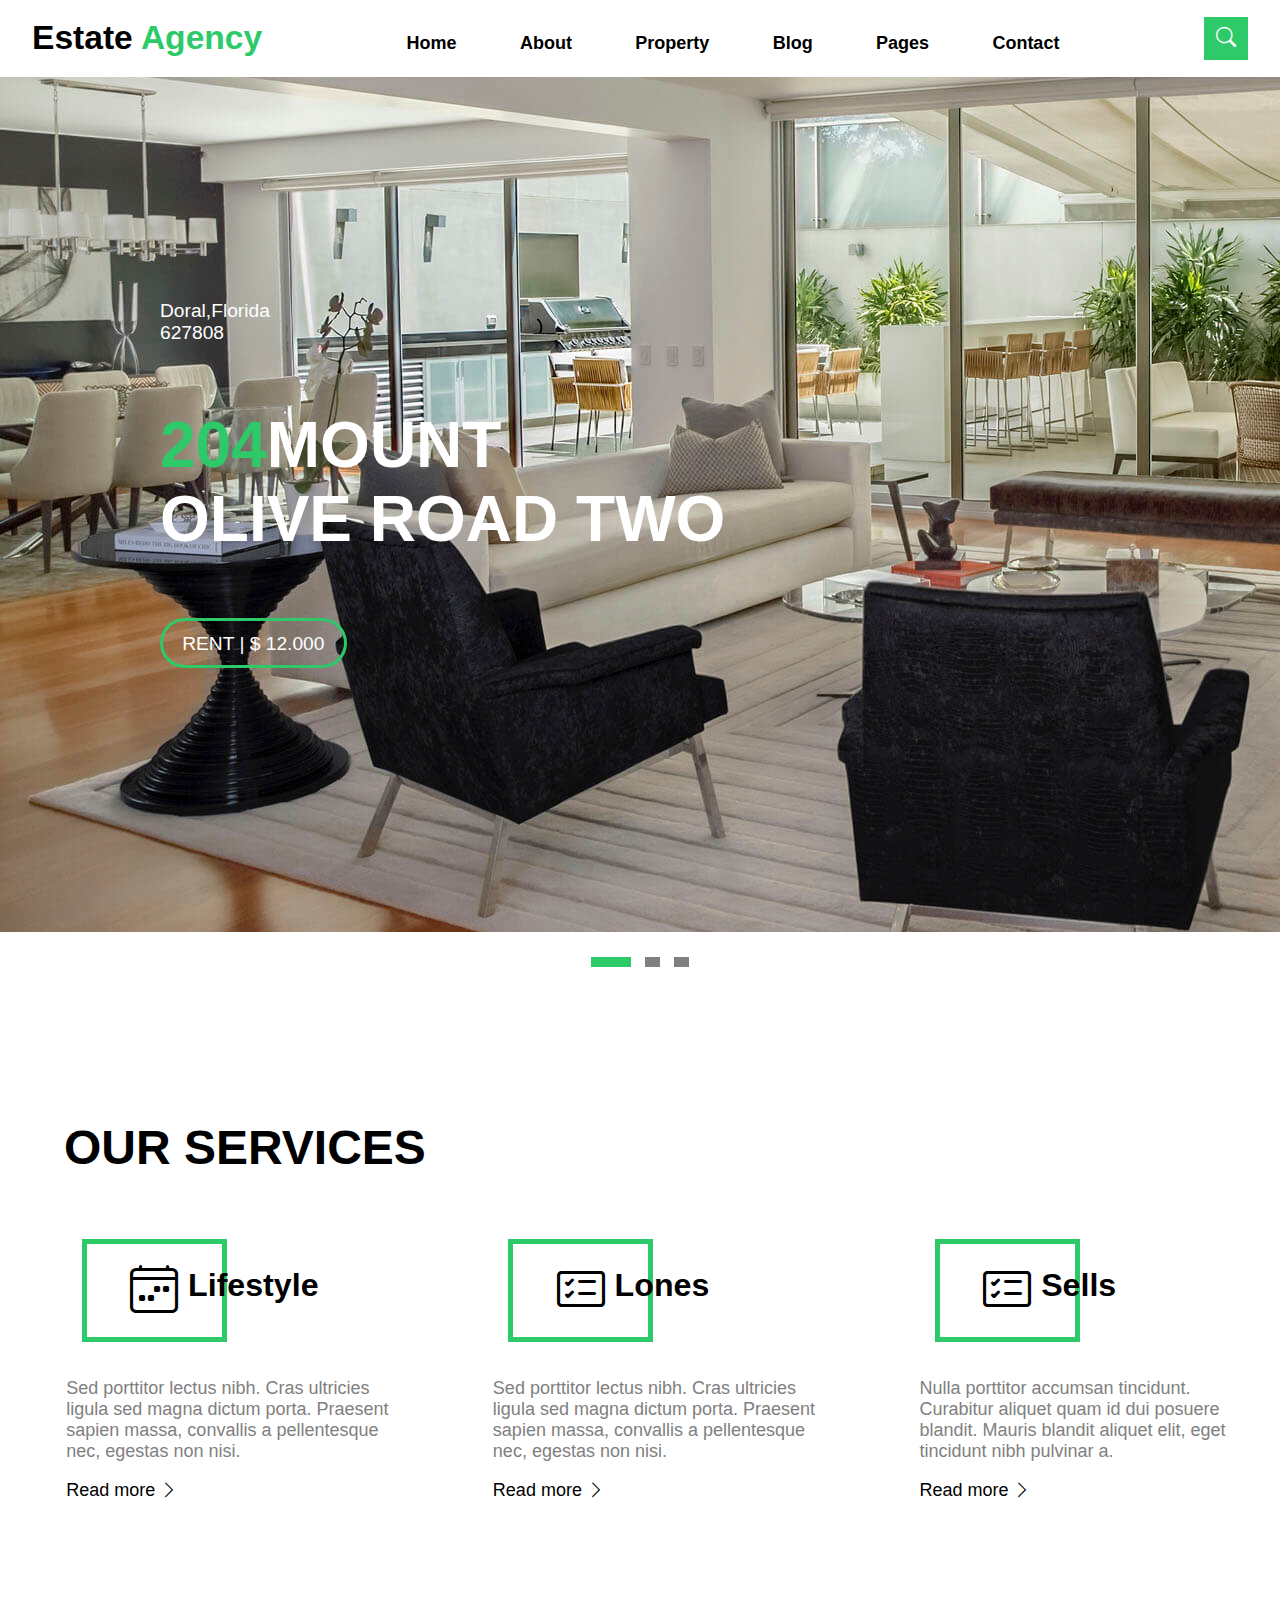
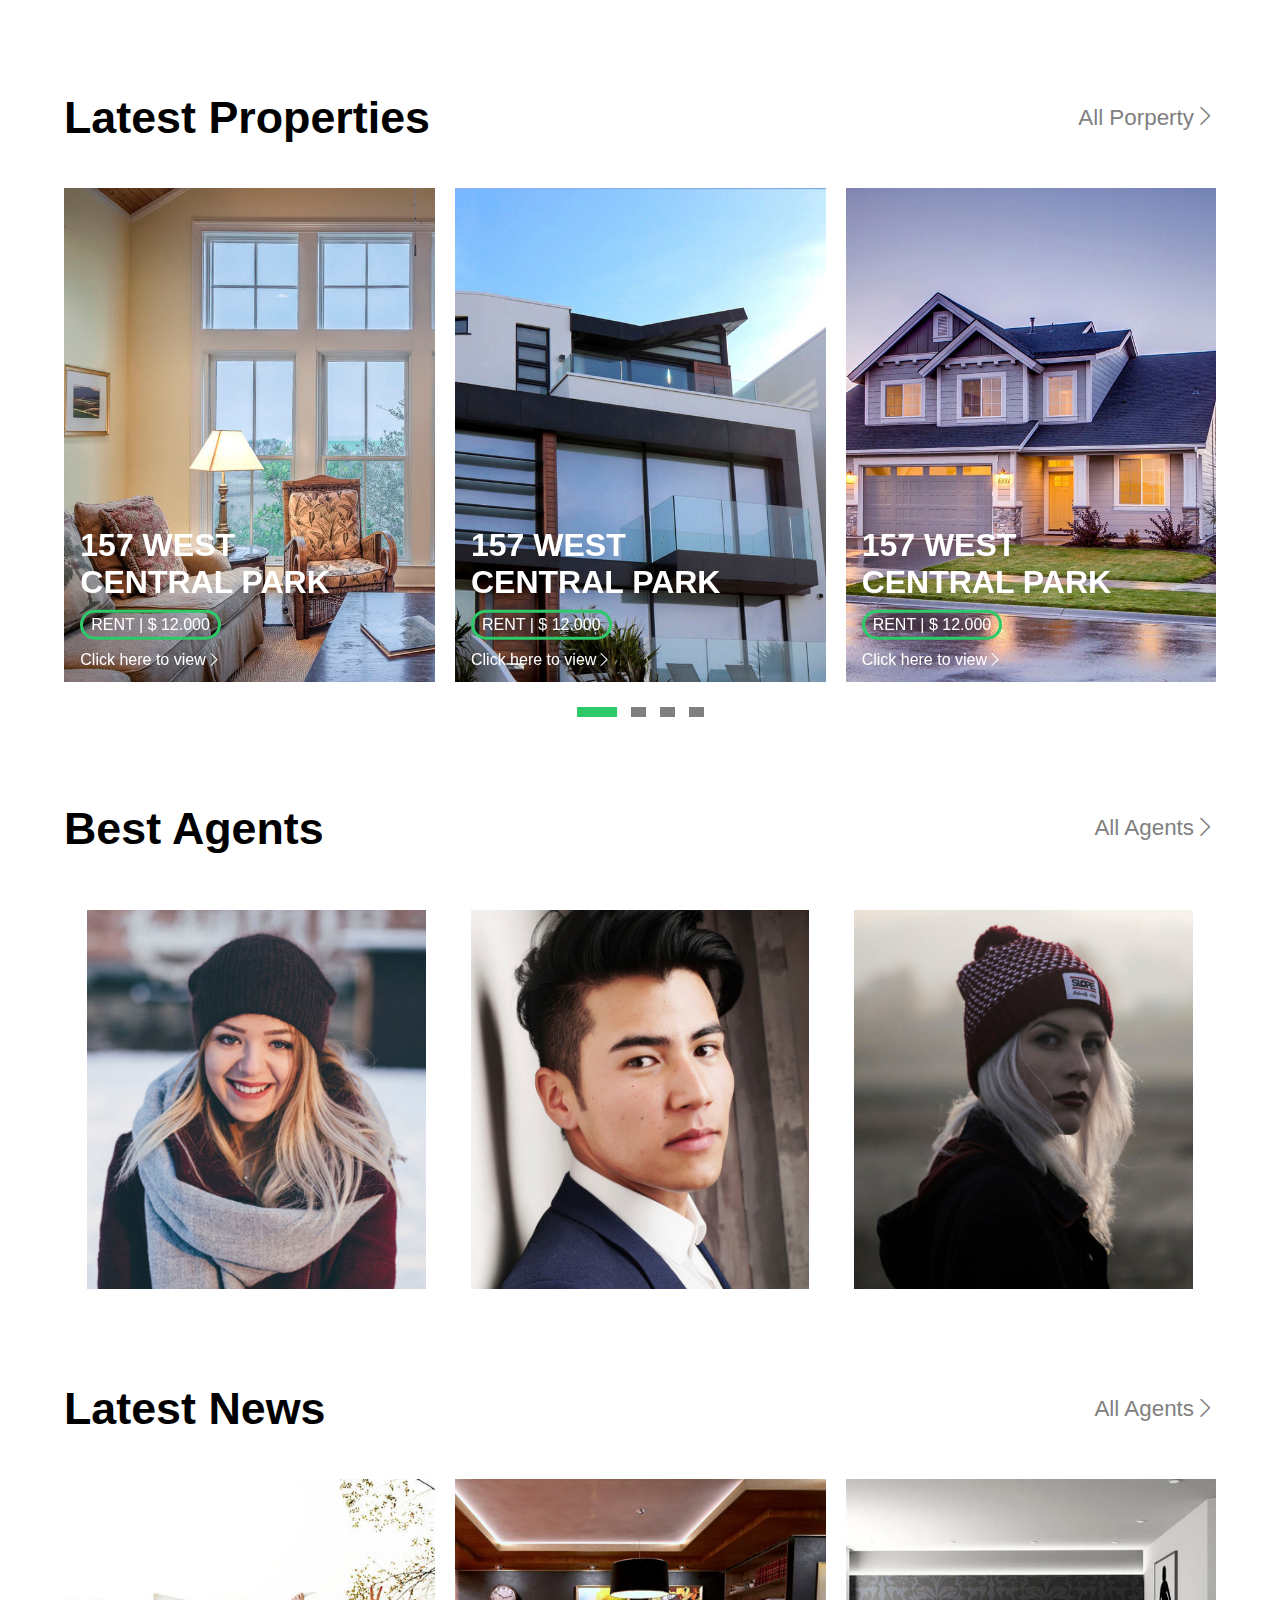
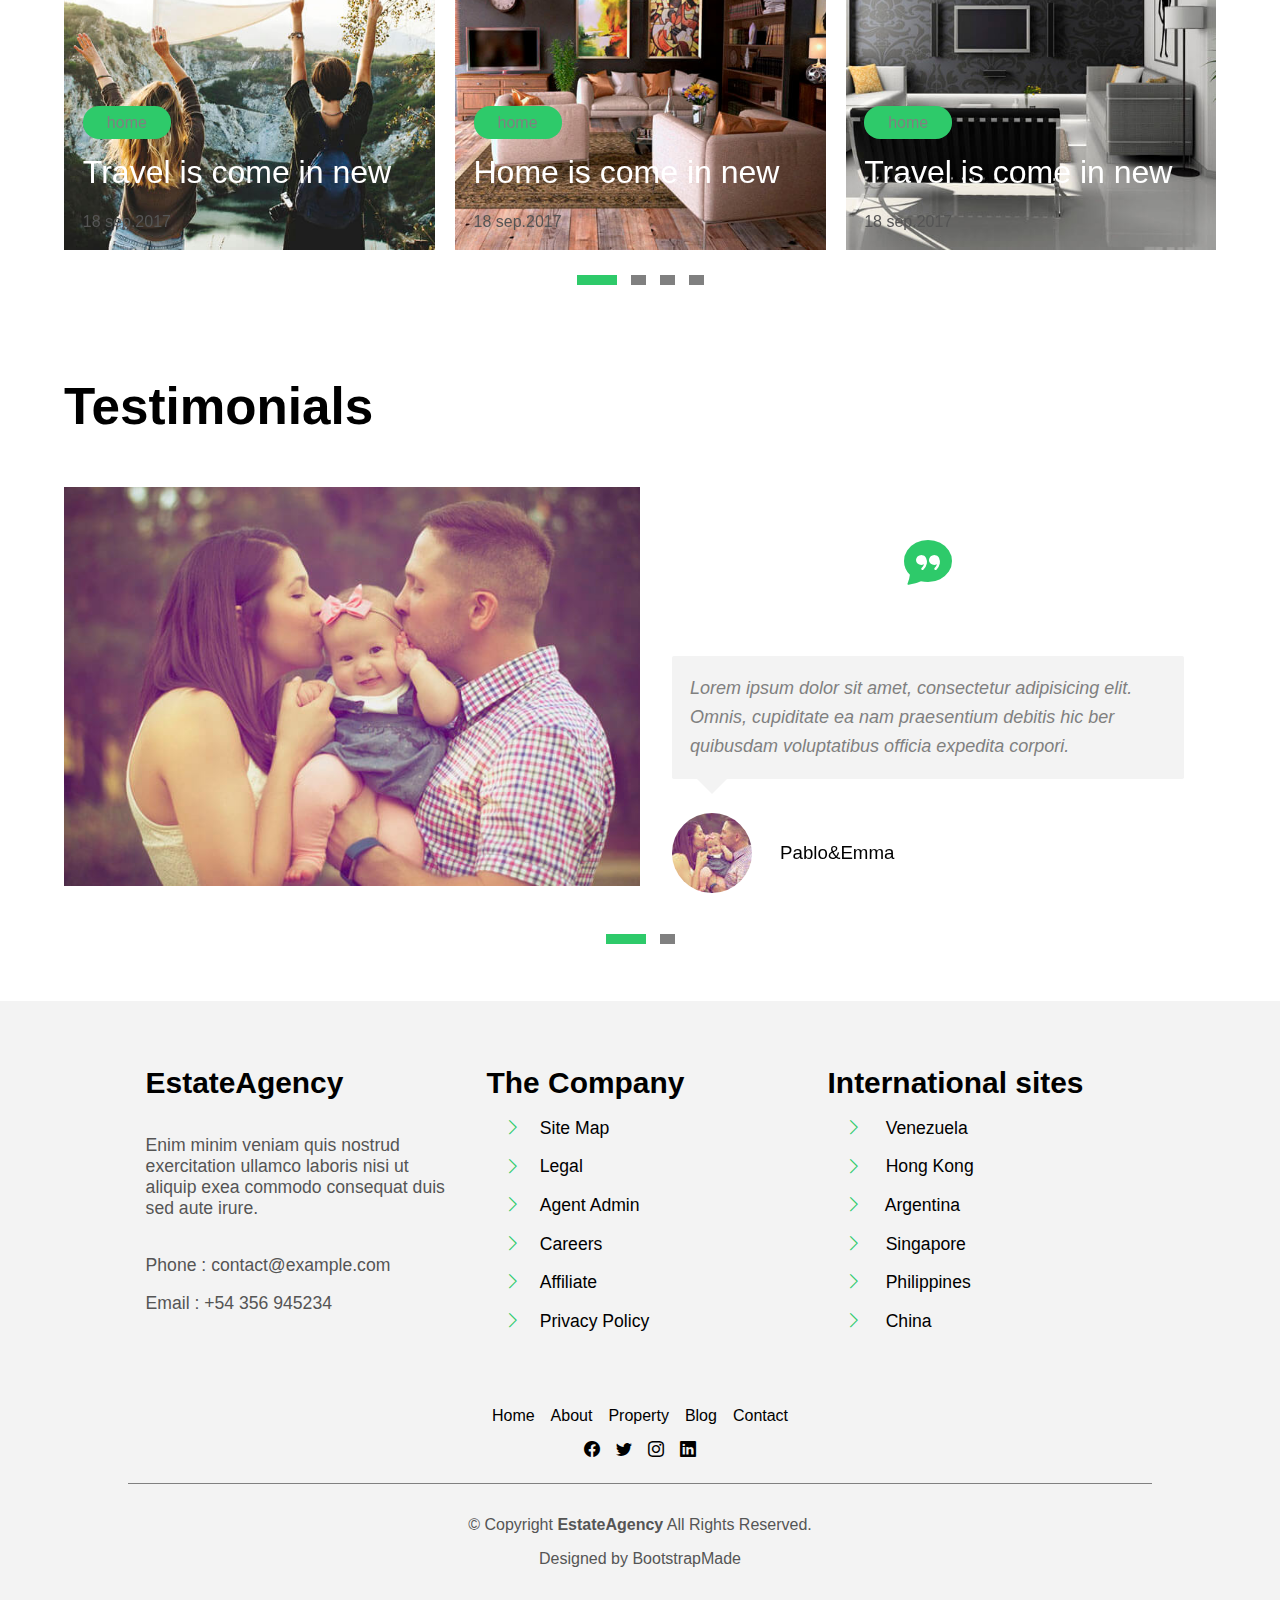
<file: index.html>
<!DOCTYPE html>
<html>
	<head>
		<title>EstateAgency</title>
		<meta name="viewport" content="width=device-width, initial-scale=1">
		<meta charset="UTF-8">
		<link rel="icon" href="https://bootstrapmade.com/assets/img/favicon.png" type="">
		<link rel="stylesheet" href="css/style.css">	
		<link rel="stylesheet" href="bi/bi.css">
		<link rel="stylesheet" href="boxicons/css/boxicons.css">
		<link rel="stylesheet" href="https://cdnjs.cloudflare.com/ajax/libs/font-awesome/6.2.1/css/all.min.css" integrity="sha512-MV7K8+y+gLIBoVD59lQIYicR65iaqukzvf/nwasF0nqhPay5w/9lJmVM2hMDcnK1OnMGCdVK+iQrJ7lzPJQd1w==" crossorigin="anonymous" referrerpolicy="no-referrer" />
		<link rel="stylesheet" href="owl/owl.carousel.min.css">
		<link rel="stylesheet" href="owl/owl.theme.default.min.css">
	</head>
	<body>
		<header>
			<div class="navi-header">
				<div class="menu-list" onclick="menuList()">
					<i class="fas fa-list" ></i>
				</div>
				<div class="logo">
				<a href="#">Estate
					<span style="color:#2eca6a;">Agency</span>
				</a>
				</div>
				<div id='navi-dis' class="navi-visible">
					<nav>
						<a href="#" onclick="menuClose()">Home</a>
						<a href="#agents" onclick="menuClose()">About</a>
						<a href="#property" onclick="menuClose()">Property</a>
						<a href="#latest" onclick="menuClose()">Blog</a>
						<a href="#" onclick="menuClose()">Pages</a>
						<a href="#test" onclick="menuClose()">Contact</a>
					</nav>
				</div>
				<div class="logo-search">
					<i class="bi bi-search "></i>
				</div>
			</div>
		</header>
		<main>
			<section id="#homes" class="home">
				<div class="home-container owl-carousel owl-theme">
					 <div class="slide-1" style="background-image:url(img/slide-1.jpg);">
						<div class="row">
							<div class="col-p">
								<p>Doral,Florida</p>
								<p>627808</p>
							</div>
							<div class="col-h">
								<h1><span  style="color:#2eca6a;">204</span>MOUNT</h1>
								<h1>OLIVE ROAD TWO</h1>
							</div>
							<div class="col-a">
								<a href="">RENT | $ 12.000</a>
							</div>
						</div>
					 </div>
					<div class="slide-1" style="background-image:url(img/slide-2.jpg);">
						<div class="row">
							<div class="col-p">
								<p>Doral,Florida</p>
								<p>627808</p>
							</div>
							<div class="col-h">
								<h1><span  style="color:#2eca6a;">204</span> RENO</h1>
								<h1>VENDO ROAD FIVE</h1>
							</div>
							<div class="col-a">
								<a href="">RENT | $ 12.000</a>
							</div>
						</div>
					 </div>
					 <div class="slide-1" style="background-image:url(img/slide-3.jpg);">
						<div class="row">
							<div class="col-p">
								<p>Doral,Florida</p>
								<p>627808</p>
							</div>
							<div class="col-h">
								<h1><span  style="color:#2eca6a;">204</span> ALIRA</h1>
								<h1>ROAN ROAD ONE</h1>
							</div>
							<div class="col-a">
								<a href="">RENT | $ 12.000</a>
							</div>
						</div>
					 </div>
				</div>
			</section>
			<section class="service">
				<div class="service-container">
					<div class="service-head">
						<h1>OUR SERVICES</h1>
					</div>
					<div class="row">
						<div class="col-1">
							<div class="service-icon-text">
								<div class="service-icon">
									<i class="bi bi-calendar4-week"></i>
									<h6>Lifestyle</h6>
								</div>
								<div class="service-text">
									<p>Sed porttitor lectus nibh. Cras ultricies ligula sed magna dictum porta. Praesent sapien massa, convallis a pellentesque nec, egestas non nisi.</p>
									<a href="">Read more <i class="bi bi-chevron-right"></i></a>
								</div>
							</div>
							</div>
							<div class="col-1">
							<div class="service-icon-text">
								<div class="service-icon">
									<i class="bi bi-card-checklist"></i>
									<h6>Lones</h6>
								</div>
								<div class="service-text">
									<p>Sed porttitor lectus nibh. Cras ultricies ligula sed magna dictum porta. Praesent sapien massa, convallis a pellentesque nec, egestas non nisi.</p>
									<a href="">Read more <i class="bi bi-chevron-right"></i></a>
								</div>
							</div>
							</div>
							<div class="col-1">
							<div class="service-icon-text">
								<div class="service-icon">
									<i class="bi bi-card-checklist"></i>
									<h6>Sells</h6>
								</div>
								<div class="service-text">
									<p>
									Nulla porttitor accumsan tincidunt. Curabitur aliquet quam id dui posuere blandit. Mauris blandit aliquet elit, eget tincidunt nibh pulvinar a.</p>
									<a href="">Read more <i class="bi bi-chevron-right"></i></a>
								</div>
							</div>
						</div>
					</div>
				</div>
				</section>
				<section id="property">
					<div class="property-container  ">
						<div class="property-head">
							<h1>Latest Properties</h1>
							<a href="">All Porperty<i class="bi bi-chevron-right"></i></a>
						</div>
						<div class="property-row owl-carousel owl-theme">
							<div class="col-1">
								<div id="property-content" class="content">
									<div class="img-text">
										<img src="img/property-6.jpg" alt="---">
										<div class="property-text">
											<div class="text-1">
												<a href="">
												<h1>157 WEST</h1>
												<h1>CENTRAL PARK</h1></a>
												<p><span>RENT | $ 12.000</span></p>
												<a href="">Click here to view<i class="bi bi-chevron-right"></i></a>
											</div>
											<div class="property-details">
												<ul>
													<li><p>Area</p>
														<span>320m<sup>2</sup></span>
													</li>
													<li><p>Bets</p>
														<span>2</span>
													</li>
													<li><p>Baths</p>
														<span>4</span>
													</li>
													<li><p>Garages</p>
														<span>1</span>
													</li>
												</ul>
											</div>
										</div>
									</div>
								</div>
							</div>
							
							<div class="col-1">
								<div id="property-content" class="content">
									<div class="img-text">
										<img src="img/property-3.jpg" alt="---">
										<div class="property-text">
											<div class="text-1">
												<a href="">
												<h1>157 WEST</h1>
												<h1>CENTRAL PARK</h1></a>
												<p><span>RENT | $ 12.000</span></p>
												<a href="">Click here to view<i class="bi bi-chevron-right"></i></a>
											</div>
											<div class="property-details">
												<ul>
													<li><p>Area</p>
														<span>320m<sup>2</sup></span>
													</li>
													<li><p>Bets</p>
														<span>2</span>
													</li>
													<li><p>Baths</p>
														<span>4</span>
													</li>
													<li><p>Garages</p>
														<span>1</span>
													</li>
												</ul>
											</div>
										</div>
									</div>
								</div>
							</div>
							<div class="col-1">
								<div id="property-content" class="content">
									<div class="img-text">
										<img src="img/property-7.jpg" alt="---">
										<div class="property-text">
											<div class="text-1">
												<a href="">
												<h1>157 WEST</h1>
												<h1>CENTRAL PARK</h1></a>
												<p><span>RENT | $ 12.000</span></p>
												<a href="">Click here to view<i class="bi bi-chevron-right"></i></a>
											</div>
											<div class="property-details">
												<ul>
													<li><p>Area</p>
														<span>320m<sup>2</sup></span>
													</li>
													<li><p>Bets</p>
														<span>2</span>
													</li>
													<li><p>Baths</p>
														<span>4</span>
													</li>
													<li><p>Garages</p>
														<span>1</span>
													</li>
												</ul>
											</div>
										</div>
									</div>
								</div>
							</div>
							<div class="col-1">
								<div id="property-content" class="content">
									<div class="img-text">
										<img src="img/property-10.jpg" alt="---">
										<div class="property-text">
											<div class="text-1">
												<a href="">
												<h1>157 WEST</h1>
												<h1>CENTRAL PARK</h1></a>
												<p><span>RENT | $ 12.000</span></p>
												<a href="">Click here to view<i class="bi bi-chevron-right"></i></a>
											</div>
											<div class="property-details">
												<ul>
													<li><p>Area</p>
														<span>320m<sup>2</sup></span>
													</li>
													<li><p>Bets</p>
														<span>2</span>
													</li>
													<li><p>Baths</p>
														<span>4</span>
													</li>
													<li><p>Garages</p>
														<span>1</span>
													</li>
												</ul>
											</div>
										</div>
									</div>
								</div>
							</div>
						</div>
					</div>
				</section>
				<section id="agents">
					<div class="agents-container">
						<div class="property-head">
							<h1>Best Agents</h1>
							<a href="">All Agents<i class="bi bi-chevron-right"></i></a>
						</div>
						<div class="row">
							<div class="col-1">
								<div class="agent-contents">
									<img src="img/agent-4.jpg" alt="000">
										<div  class="agent-text">
											<div class="text-1">
												<h1>Stiven Spilver Darw</h1>
												<p>Sed porttitor lectus nibh, Cras ultricies ligula sed magna dictum porta two.</p>
											</div>
											<div class="content-para">
												<h6><span>Phone: </span>+54 356 945234</h6>
												<h6><span>Email:</span> agents@example.com</h6>
											</div>
										</div>
										<div id="medi"class="agent-media">
												<i class="bi bi-facebook"></i>
												<i class="bi bi-instagram"></i>
												<i class="bi bi-twitter"></i>
												<i class="bi bi-linkedin"></i>
										</div>
								</div>
							</div>
							<div class="col-1">
								<div class="agent-contents">
									<img src="img/agent-1.jpg" alt="000">
										<div  class="agent-text">
											<div class="text-1">
												<h1>Stiven Spilver Darw</h1>
												<p>Sed porttitor lectus nibh, Cras ultricies ligula sed magna dictum porta two.</p>
											</div>
											<div class="content-para">
												<h6><span>Phone: </span>+54 356 945234</h6>
												<h6><span>Email:</span> agents@example.com</h6>
											</div>
										</div>
										<div id="medi"class="agent-media">
												<i class="bi bi-facebook"></i>
												<i class="bi bi-instagram"></i>
												<i class="bi bi-twitter"></i>
												<i class="bi bi-linkedin"></i>
										</div>
								</div>
							</div>
							<div class="col-1">
								<div class="agent-contents">
									<img src="img/agent-5.jpg" alt="000">
										<div  class="agent-text">
											<div class="text-1">
												<h1>Stiven Spilver Darw</h1>
												<p>Sed porttitor lectus nibh, Cras ultricies ligula sed magna dictum porta two.</p>
											</div>
											<div class="content-para">
												<h6><span>Phone: </span>+54 356 945234</h6>
												<h6><span>Email:</span> agents@example.com</h6>
											</div>
										</div>
										<div id="medi"class="agent-media">
												<i class="bi bi-facebook"></i>
												<i class="bi bi-instagram"></i>
												<i class="bi bi-twitter"></i>
												<i class="bi bi-linkedin"></i>
										</div>
								</div>
							</div>
							
							
						</div>
					</div>
				</section>
				<section id="latest">
					<div class="latest-container">
						<div class="property-head">
							<h1>Latest News</h1>
							<a href="">All Agents<i class="bi bi-chevron-right"></i></a>
						</div>
						<div class="latest-row owl-carousel owl-theme">
							<div class="colo-1">
								<div class="latest-content">
									<img src="img/post-2.jpg" alt="000">
									<div class="latest-text">
										<a href="">home</a>
										<h2>Home is come in new</h2>
										<p><time>18 sep.2017</time></p>
									</div>
								</div>
							</div>
							<div class="colo-1">
								<div class="latest-content">
									<img src="img/post-5.jpg" alt="000">
									<div class="latest-text">
										<a href="">home</a>
										<h2>Travel is come in new</h2>
										<p><time>18 sep.2017</time></p>
									</div>
								</div>
							</div>
							<div class="colo-1">
								<div class="latest-content">
									<img src="img/post-7.jpg" alt="000">
									<div class="latest-text">
										<a href="">home</a>
										<h2>Parking is come in new</h2>
										<p><time>18 sep.2017</time></p>
									</div>
								</div>
							</div>
							<div class="colo-1">
								<div class="latest-content">
									<img src="img/post-3.jpg" alt="000">
									<div class="latest-text">
										<a href="">home</a>
										<h2>Travel is come in new</h2>
										<p><time>18 sep.2017</time></p>
									</div>
								</div>
							</div>
						</div>
					</div>
				</section>
				
				<section id="test">
					<div class="testimonial-container"> 
						<div class="testimonial-head">
							<h1>Testimonials</h1>
						</div>
						<div class="testimonial-row owl-carousel owl-theme">
							<div class="colo-1">
								<div class="row">
									<div class="testimonial-content-1">
										<img src="img/testimonial-1.jpg" alt="000">
									</div>
									<div class="testimonial-content-2">
										<div class="testimonial-icon">
											<i class="bi bi-chat-quote-fill"></i>
										</div>
										<div class="text">
											<p>Lorem ipsum dolor sit amet, consectetur adipisicing elit. Omnis, cupiditate ea nam praesentium debitis hic ber quibusdam voluptatibus officia expedita corpori.</p>
										</div>
										<div class="testimonial-img">
											<div><img src="img/mini-testimonial-1.jpg" alt="000"></div>
											<h3>Pablo&Emma</h3>
										</div>
									</div>
								</div>
							</div>
							<div class="colo-1">
								<div class="row">
									<div class="testimonial-content-1">
										<img src="img/testimonial-2.jpg" alt="000">
									</div>
									<div class="testimonial-content-2">
										<div class="testimonial-icon">
											<i class="bi bi-chat-quote-fill"></i>
										</div>
										<div class="text">
											<p>Lorem ipsum dolor sit amet, consectetur adipisicing elit. Omnis, cupiditate ea nam praesentium debitis hic ber quibusdam voluptatibus officia expedita corpori.</p>
										</div>
										<div class="testimonial-img">
											<div><img src="img/mini-testimonial-2.jpg" alt="000"></div>
											<h3>Albert&Erika</h3>
										</div>
									</div>
								</div>
							</div>
						</div>
					</div>
				</section>
				</main>
				<section id="footer">
						<div class="estate-container"> 
							<div class="estate-row">
								<div class="col-1">
									<div class="estate-content">
										<h1>EstateAgency</h1>
										<p>Enim minim veniam quis nostrud exercitation ullamco laboris nisi ut aliquip exea commodo consequat duis sed aute irure.</p>
										<ul>
											<li><span>Phone :</span> contact@example.com</li>
											<li><span>Email :</span> +54 356 945234</li>
										</ul>
									
									</div>
								
								
								
								</div>
								<div class="col-1">
									<div class="estate-content">
										<h1>The Company</h1>
										<ul>
											<li> <a href=""><i class="bi bi-chevron-right"></i>Site Map</a></li>
											<li> <a href=""><i class="bi bi-chevron-right"></i>Legal</a></li>
											<li> <a href=""><i class="bi bi-chevron-right"></i>Agent Admin</a></li>
											<li> <a href=""><i class="bi bi-chevron-right"></i>Careers</a></li>
											<li> <a href=""><i class="bi bi-chevron-right"></i>Affiliate</a></li>
											<li> <a href=""><i class="bi bi-chevron-right"></i>Privacy Policy</a></li>
										</ul>
									</div>
								</div>
								<div class="col-1">
									<div class="estate-content">
										<h1>International sites</h1>
										<ul>
										
											<li> <a href=""><i class="bi bi-chevron-right"></i> Venezuela</a></li>
											<li> <a href=""><i class="bi bi-chevron-right"></i> Hong Kong</a></li>
											<li> <a href=""><i class="bi bi-chevron-right"></i> Argentina</a></li>
											<li> <a href=""><i class="bi bi-chevron-right"></i> Singapore</a></li>
											<li> <a href=""><i class="bi bi-chevron-right"></i> Philippines</a></li>
											<li> <a href=""><i class="bi bi-chevron-right"></i> China</a></li>
										</ul>
									</div>
								</div>
							</div>
						</div>
					</section>
				<footer>
					<div class="container">
						<div class="footer-row-1">
							<div class="col-1">
								<ul>
									<li><a href="">Home</a></li>
									<li><a href="">About</a></li>
									<li><a href="">Property</a></li>
									<li><a href="">Blog</a></li>
									<li><a href="">Contact</a></li>
								</ul>
								<ul class="list-icon">
									<li><a href=""><i class="bi bi-facebook"></i></a></li>
									<li><a href=""><i class="bi bi-twitter"></i></a></li>
									<li><a href=""><i class="bi bi-instagram"></i></a></li>
									<li><a href=""><i class="bi bi-linkedin"></i></a></li>
									
								</ul>
							</div>
						</div>
						<div class="footer-row-2">
							<div class="col-1">
								<p>© Copyright <span>EstateAgency</span> All Rights Reserved.</p>
								<p>Designed by BootstrapMade</p>
							
							</div>
							
						</div>
					</div>
				
				
				
				</footer>
			
		<script src="https://ajax.googleapis.com/ajax/libs/jquery/3.6.0/jquery.min.js"></script>
		<script src="owl/owl.carousel.min.js"></script>
		<script src="js/main.js"> </script>
	</body>
	
</html>
</file>
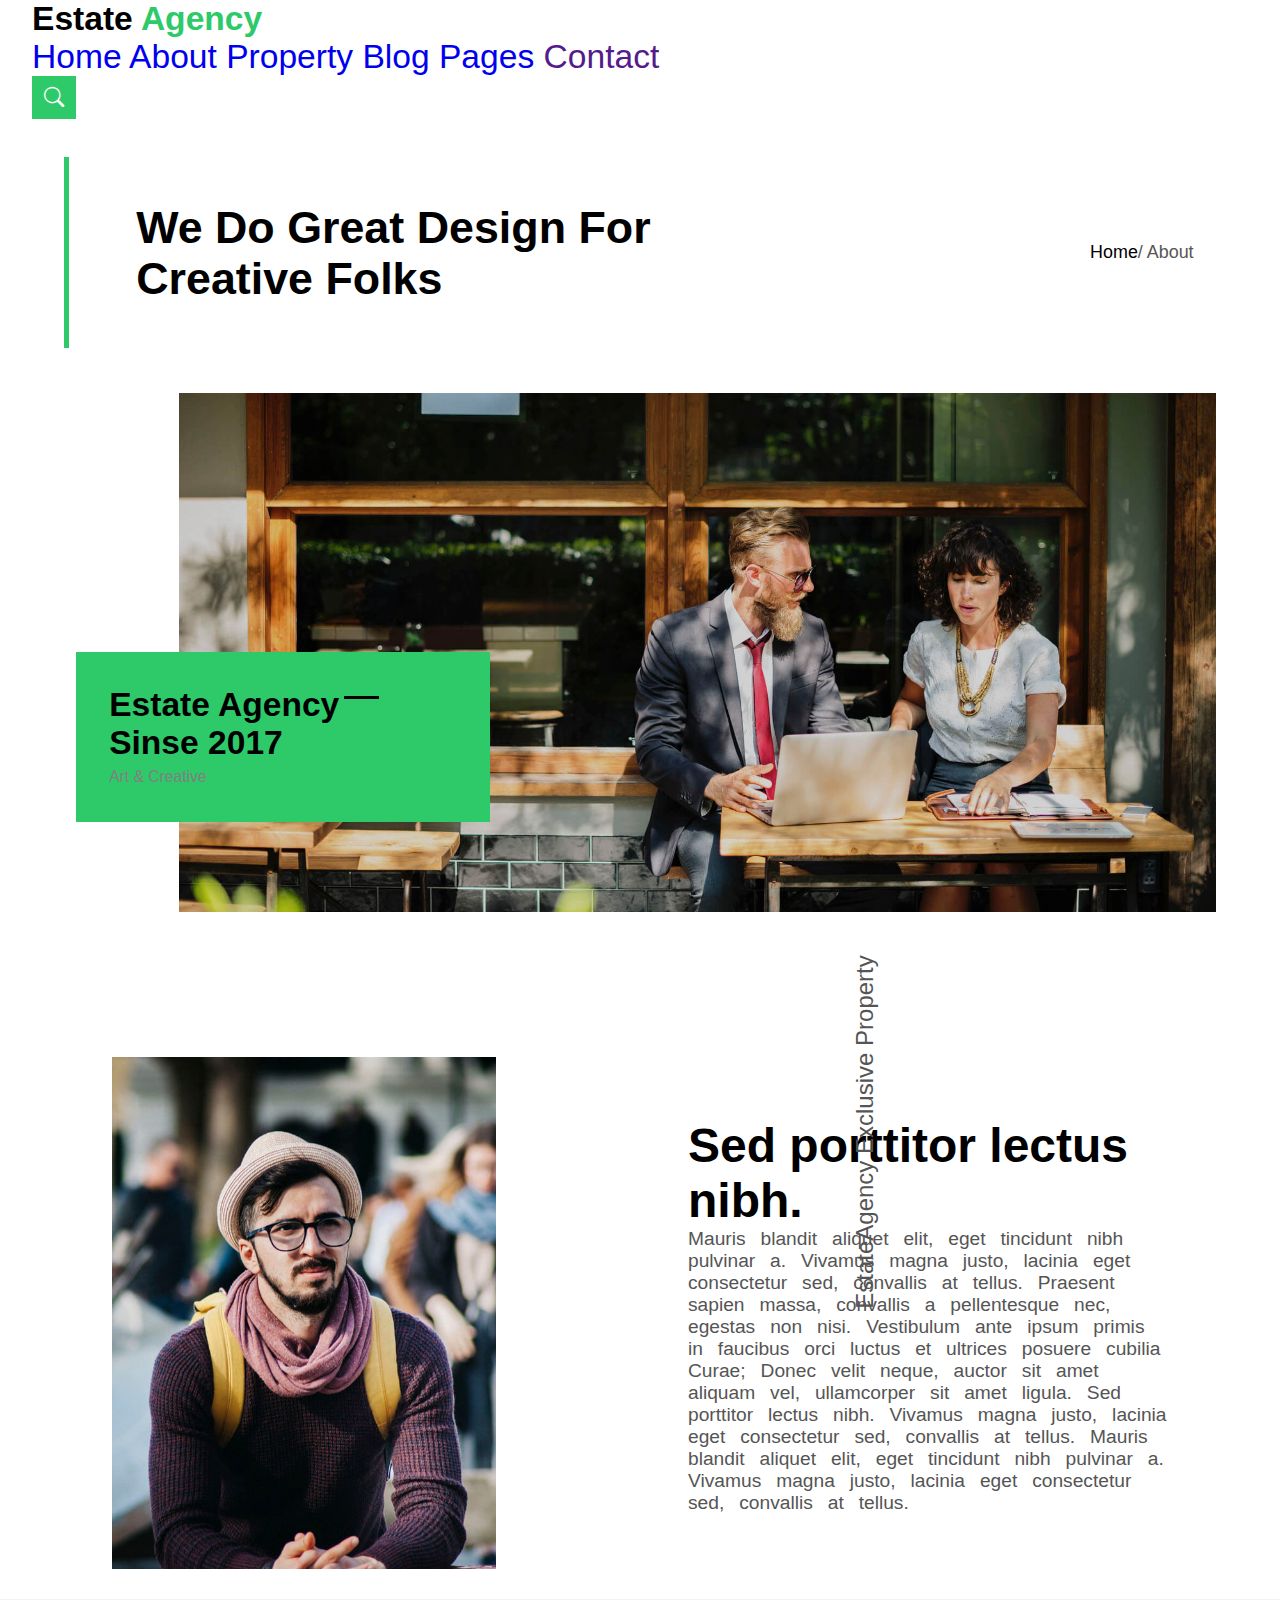
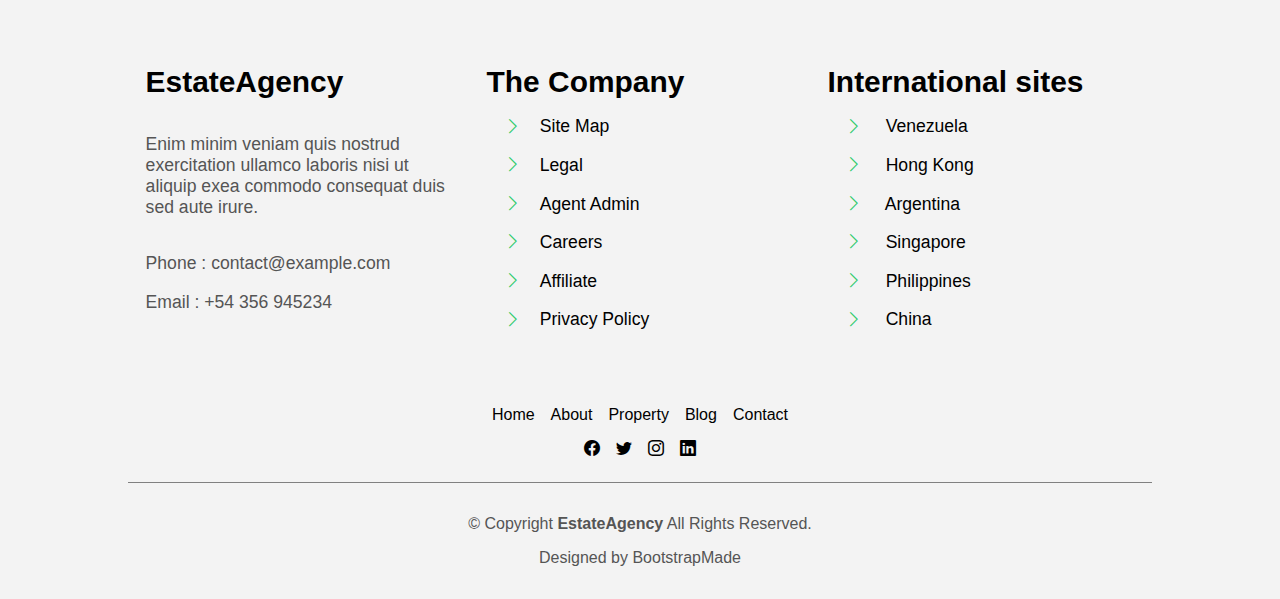
<file: about.html>
<!DOCTYPE html>
<html>
	<head>
		<title>EstateAgency</title>
		<meta name="viewport" content="width=device-width, initial-scale=1">
		<meta charset="UTF-8">

		<link rel="stylesheet" href="css/style.css">	
		<link rel="stylesheet" href="bi/bi.css">
		<link rel="stylesheet" href="boxicons/css/boxicons.min.css">
		<link rel="stylesheet" href="https://cdnjs.cloudflare.com/ajax/libs/font-awesome/6.2.1/css/all.min.css" integrity="sha512-MV7K8+y+gLIBoVD59lQIYicR65iaqukzvf/nwasF0nqhPay5w/9lJmVM2hMDcnK1OnMGCdVK+iQrJ7lzPJQd1w==" crossorigin="anonymous" referrerpolicy="no-referrer" />
		<link rel="stylesheet" href="owl/owl.carousel.min.css">
		<link rel="stylesheet" href="owl/owl.theme.default.min.css">
	</head>
	<body>
		<header>
			<div class="menu-list">
				<a href=""><i class="fas fa-list"></i></a>
			</div>
			<div class="logo">
			<a href="#">Estate
				<span style="color:#2eca6a;">Agency</span>
			</a>
			</div>
			<div>
				<nav>
					<a href="index.html">Home</a>
					<a href="#service">About</a>
					<a href="#property">Property</a>
					<a href="#agents">Blog</a>
					<a href="#latest">Pages</a>
					<a href="">Contact</a>
				</nav>
			</div>
			<div class="logo-search">
				<i class="bi bi-search "></i>
			</div>
		</header>
		<section class="about-section">
			<div class="about-home-container">
				
				<div class="about-head">
					<h1>We Do Great Design For Creative Folks</h1>
					<p><a href="">Home</a>/ About</p>
					</div>
					<div class="content-container">
						<div class="content-img">
						<img src="img/slide-about-1.jpg" alt="000">
							<div class="content-text">
								<h2 class="after-line">Estate Agency</h2>
								<h2> Sinse 2017</h2>
								<span>Art & Creative</span>
							</div>
						
						</div>
					</div>
				
			</div>
		</section>
		<section class="aboutme-section">
			<div class="me-container">
				<div class="row">
					<div class="col">
						<div class="content-1">
							<img src="img/about-2.jpg" alt="000">
						</div>
					</div>
					<div class="col">
						<div class="content-2">
							<div class="text-content">
								<h1>Sed porttitor lectus nibh.</h1>
								<p>Mauris blandit aliquet elit, eget tincidunt nibh pulvinar a. Vivamus magna justo, lacinia eget consectetur sed, convallis at tellus. Praesent sapien massa, convallis a pellentesque nec, egestas non nisi. Vestibulum ante ipsum primis in faucibus orci luctus et ultrices posuere cubilia Curae; Donec velit neque, auctor sit amet aliquam vel, ullamcorper sit amet ligula.
								Sed porttitor lectus nibh. Vivamus magna justo, lacinia eget consectetur sed, convallis at tellus. Mauris blandit aliquet elit, eget tincidunt nibh pulvinar a. Vivamus magna justo, lacinia eget consectetur sed, convallis at tellus.</p>
								
							</div>
							<div class="rote">EstateAgency Exclusive Property</div>
						</div>
					</div>
				
				
				</div>
			
			</div>
		
		
		
		
		</section>
		<section id="footer">
						<div class="estate-container"> 
							<div class="estate-row">
								<div class="col-1">
									<div class="estate-content">
										<h1>EstateAgency</h1>
										<p>Enim minim veniam quis nostrud exercitation ullamco laboris nisi ut aliquip exea commodo consequat duis sed aute irure.</p>
										<ul>
											<li><span>Phone :</span> contact@example.com</li>
											<li><span>Email :</span> +54 356 945234</li>
										</ul>
									
									</div>
								
								
								
								</div>
								<div class="col-1">
									<div class="estate-content">
										<h1>The Company</h1>
										<ul>
											<li> <a href=""><i class="bi bi-chevron-right"></i>Site Map</a></li>
											<li> <a href=""><i class="bi bi-chevron-right"></i>Legal</a></li>
											<li> <a href=""><i class="bi bi-chevron-right"></i>Agent Admin</a></li>
											<li> <a href=""><i class="bi bi-chevron-right"></i>Careers</a></li>
											<li> <a href=""><i class="bi bi-chevron-right"></i>Affiliate</a></li>
											<li> <a href=""><i class="bi bi-chevron-right"></i>Privacy Policy</a></li>
										</ul>
									</div>
								</div>
								<div class="col-1">
									<div class="estate-content">
										<h1>International sites</h1>
										<ul>
										
											<li> <a href=""><i class="bi bi-chevron-right"></i> Venezuela</a></li>
											<li> <a href=""><i class="bi bi-chevron-right"></i> Hong Kong</a></li>
											<li> <a href=""><i class="bi bi-chevron-right"></i> Argentina</a></li>
											<li> <a href=""><i class="bi bi-chevron-right"></i> Singapore</a></li>
											<li> <a href=""><i class="bi bi-chevron-right"></i> Philippines</a></li>
											<li> <a href=""><i class="bi bi-chevron-right"></i> China</a></li>
										</ul>
									</div>
								</div>
							</div>
						</div>
					</section>
			<footer>
					<div class="container">
						<div class="footer-row-1">
							<div class="col-1">
								<ul>
									<li><a href="">Home</a></li>
									<li><a href="">About</a></li>
									<li><a href="">Property</a></li>
									<li><a href="">Blog</a></li>
									<li><a href="">Contact</a></li>
								</ul>
								<ul class="list-icon">
									<li><a href=""><i class="bi bi-facebook"></i></a></li>
									<li><a href=""><i class="bi bi-twitter"></i></a></li>
									<li><a href=""><i class="bi bi-instagram"></i></a></li>
									<li><a href=""><i class="bi bi-linkedin"></i></a></li>
									
								</ul>
							</div>
						</div>
						<div class="footer-row-2">
							<div class="col-1">
								<p>© Copyright <span>EstateAgency</span> All Rights Reserved.</p>
								<p>Designed by BootstrapMade</p>
							
							</div>
							
						</div>
					</div>
				</footer>
	</body>
</html>
</file>
<file: css/style.css>
*{
	padding:0;
	margin:0;
	box-sizing:border-box;
}

body{
    font-family: "Poppins", sans-serif;
    color: #555555;

}
h1,h2,h3,h4,h5,h6{
	color:black;
}
section{
	padding-top: 2em;
}
header{
	position:fixed;
	top:0;
	left:0;
	right:0;
	background-color:#fff;
	z-index:999;
	padding: 0 2rem ;

}
.navi-header{
	display:flex;
	flex-wrap:wrap;
	justify-content:space-between;
	align-items:center;
	padding:.5em 0;
	
}
a{
	text-decoration:none;
}
.menu-list{
	display:none;
}
.menu-list i {
	color:black;
	border:2px solid black;
	padding:.3em;
	border-radius:5px;
}
#navi-dis nav a{
	 padding: 0 1.5em;
	 font-size:large;
	 font-weight:bold;
	 color:black
}
.navi-none {
	position: absolute;
	left: 0;
	top: 100%;
}
.navi-none nav{
	display: flex;
	flex-direction: column;
	background-color: #fff;
}
.navi-none nav a{
	margin: .5rem;
}
.navi-visible{
	position: relative;
}

.logo a{
	font-weight:bold;
	color:black;
}
.logo-search{
	display:flex;
}
.logo-search i{
	padding:.5em .6em;
	background-color: #2eca6a;
	color:#fff;
	font-size:.6em; 
	
	
}
@media(min-width:320px){
	.navi-visible{
		display:none;
	}
	.menu-list{
		display:flex;
	}
	header{
		font-size:1em;
	}
	.slide-1{
		font-size:1.1em;
	}
	.service .row .col-1{
		width:100%
}
}
@media(min-width:600px){
	.navi-visible{
		display:none;
	}
	.menu-list{
		display:flex;
	}
	header{
		font-size:1.8em;
	}
	.slide-1{
		font-size:1.3em;
	}
		.service .row .col-1{
		width:80%
}
}
@media(min-width:1000px){
	.navi-visible{
		display:flex;
	}
	.menu-list{
		display:none;
	}
	header{
		font-size:2.1em;
	}
	.slide-1{
		font-size:2em;
	}
	.service .row .col-1{
		width:33.3%
}
	.property-head{
		font-size:1.4em;
	}
}
.slide-1{
	width:100%;
	height:100vh;
	display:flex;
	align-items:center;
	
}
.home .row{
	padding:0em 5em;
	color:#fff;
	
}
.slide-1 .row a{
	color:#fff;
	padding:.6em 1em;
	border:3px solid #2eca6a;
	width: fit-content;
	border-radius:5em;
	font-size:.6em;
	margin:3em 0 ;
}
.slide-1 .row .col-p{
	margin: 3em 0 1.5em;
	font-size:.6em;
}
.slide-1 .row .col-a{
	margin:2em 0;
}
.slide-1 .row .col-h{
	margin:2em 0;
	
	
}
.slide-1 .row .col-h h1{
	color:#fff;
	font-weight:900;
}
.owl-dots{
	
	z-index:1 !important;
}
.service-icon h6{
	position:absolute;
	top:25%;
	left:75%;
	
}
.service{
	padding:6em 0;
}
.service-icon-text .service-icon{
	position:relative;
	width:40%;
	padding:.4em 0;
	display:flex;
	align-items:center;
	justify-content:center;
	border:5px solid #2eca6a;
	font-size:3em;
	margin:0 .7em;
	color:#000;
	
}
.service-container .row{
	display:flex;
	flex-wrap:wrap;
	align-items:center;
	justify-content:space-evenly;
}
.service-head{
	width:90%;
	margin: 2em auto;
	font-size:1.5em;
	font-weight:900;
}

.service-icon-text{
	padding:1em 1em 0 3em ;
}
.service-text{
	font-size:large;
	padding:1em ;
	color:gray;
}
.service-text p{
	padding:1em 0
}
.service-text a{
	color:black;
}
.property-container{
	width:90%;
	margin:auto;
}
.property-head{
	display:flex;
	flex-wrap:wrap;
	align-items:center;
	justify-content:space-between;
	margin:2em 0;
	
}
.property-head a{
	color:gray;
}
.property-container img {
	width:100%;
	transition: all .8s ease-in-out;
}
#property .img-text{
	position:relative;
	overflow:hidden;
}
#property .img-text .property-text{
	position:absolute;
	bottom:0%;
	left:0;
	right:0;
	color:#fff;
	transform:translate(0%,35%);
	transition: all .8s ease-in-out;
}

#property-content:hover#property-content .property-text{
	transform:translate(0%,0%);
	
}
#property-content:hover#property-content img{
	transform:scale(1.2);
}
 .property-text .text-1>p{
	padding:1em 0;
}
 .property-text .text-1>p span{
	padding:0.2em .5em;
	border:3px solid #2eca6a;
	border-radius:1em;
	
	
}
#property .img-text .property-text .text-1{
	padding:3em 1em;
}
#property .img-text .property-text a{
	color:#fff;
}
#property .img-text .property-text a h1{
	color:#fff;
	
}
#property .img-text .property-text ul{
	display:flex;
	list-style-type:none;
	justify-content:space-evenly;
	text-align:center;
}
.property-details{
	margin-top:.5em;
	padding:.7em 0;
	background-color:#2eca6a;
}
.property-details ul li p {
	margin-bottom:.3em;
}
.agents-container{
	width:90%;
	margin:auto;
}

.agents-container .col-1 img{
	width:100%;

}
.agents-container .agent-contents{
	position:relative;
	overflow:hidden;
	
	margin: .5em 1em;
	
}
.agents-container .agent-contents img{
	width:100%;
}
.agents-container .agent-text{
	position:absolute;
	opacity:0%;
	top:0;
	bottom:0;
	left:0;
	right:0;
	background-color:#2eca6ad4;
	padding:1.5em 1em 0;
	
	
	transition: all .8s ease-in-out;
}
.agents-container .text-1 h1 {
	font-size:1.2em;
}
.agents-container .text-1 p {
	font-size:.7em;
	padding:.5em 0
	
}
.content-para{
	padding:.5em 0 
}
.agents-container .agent-media{
	color:#000;
	font-size:.7em;
	display:flex;
	justify-content:space-evenly;
	position:absolute;
	left:10%;
	opacity:0%;
	bottom:10%;
	right:10%;
	transform:translate(0%,200%);
	transition: all .8s ease-in-out;
	
}

.agent-contents:hover .agent-text{
	opacity:100;
	
}
.agent-text .text-1{
	transform:translate(0%,-50%);
	transition: all .8s ease-in-out;
}
.agent-contents:hover .agent-text .text-1{
	transform:translate(0%,0%)
}

.agent-contents:hover .agent-media{
	opacity:100%;
	transform:translate(0%,0%)
}
.agents-container .row{
	display:flex;
	flex-wrap:wrap;
	justify-content:space-evenly;
}

@media(min-width:320px){
	.agents-container .col-1{
		width:100%;
		font-size:1.3em;
	}
	
}
@media(min-width:450px){
	.agents-container .col-1{
		width:90%;
		font-size:1.7em;
	}
}
@media(min-width:800px){
	.agents-container .col-1{
		width:70%;
		font-size:2em;
	}
	
}
@media(min-width:1000px){
	.agents-container .col-1{
		width:33.3%;
		font-size:1.4em;
	}
	
}
.latest-container{
	width:90%;
	margin:auto;
	overflow:hidden;
}
.latest-content img{
	transition: all .6s ease-in-out;
	width:100%;
}
.latest-content{
	position:relative;
	overflow:hidden;
	
}
.latest-text{
	position:absolute;
	left:5%;
	right:10%;
	bottom:5%;
}
.latest-text a{
	padding:.5em 1.5em;
	border-radius:1em;
	background-color:#2eca6a;
	color:gray;
}
.latest-text h2{
	color:#fff;
	padding:.7em 0;
	font-size:2em;
	font-weight:100;
}
.latest-content:hover.latest-content img{
	transform:scale(1.2);
}

.testimonial-head{
	margin:2em 0;
	font-size:1.6em;
}
.testimonial-container{
	width:90%;
	margin:3em auto;
}
.testimonial-row .row{
	display:flex;
	flex-wrap:wrap;
	justify-content:space-evenly;
}

.testimonial-content-1 img{
	width:100%
} 
.testimonial-content-2{
	
	padding:0 2em;
	display:flex;
	justify-content:space-evenly;
	flex-direction:column;
}
.testimonial-content-2 .testimonial-icon{
	align-self:center;
	font-size:3em;
	color:#2eca6a;
	margin:1em 0;
}
.testimonial-content-2 .text{
	line-height:1.6em;
	background-color:#f3f3f3;
	font-size:large;
	padding:1em 2em 1em 1em;
	border-radius:.1em;
	font-style:italic;
	color:gray;
	position:relative;
	margin:1em 0;
}
.testimonial-content-2 .text::after{
    content: "";
    position: absolute;
    top: 100%;
    left: 25px;
    border-top: 15px solid #f3f3f3;
    border-left: 15px solid transparent;
    border-right: 15px solid transparent;
}
.testimonial-content-2 img{
	border-radius:50%;
}
.testimonial-content-2 h3{
	padding:0 1.5em;
	font-weight:100;
	
}

.testimonial-img{
	display:flex;
	align-items:center;
	margin:1em 0;
}

@media(min-width:320px){
	.testimonial-content-1{
		width:100%
	}
	.testimonial-content-2{
		width:100%;
	}
	.estate-container .estate-row .col-1{
		width:100%;
	}
	
}
@media(min-width:450px){
	.testimonial-content-1{
		width:90%
	}
	.testimonial-content-2{
		width:90%;
	}
	.estate-container .estate-row .col-1{
		width:80%;
	}
}
@media(min-width:800px){
	.testimonial-content-1{
		width:80%
	}
	.testimonial-content-2{
		width:80%;
	}
	.estate-container .estate-row .col-1{
		width:33.3%;
	}
	
}
@media(min-width:1000px){
	.testimonial-content-1{
		width:50%
	}
	.testimonial-content-2{
		width:50%;
	}
	.estate-container .estate-row .col-1{
		width:33.3%;
	}
}
.estate-container{
	width:80%;
	font-size:1.1em;
	margin:auto;
}
.estate-container ul{
	list-style-type:none;
	margin:1em 0;
}

.estate-container ul li{
	
	margin:1em 0;
}
.estate-container ul li a{
	
	color:#000;
}
.estate-container ul li a:hover{
	color:#2eca6a;
}
.estate-container p{
	margin:2em 0;
}
.estate-container h1{
	font-size:1.7em;
	font-weight:700;
}
.estate-container i{
	color:#2eca6a;
	margin:0 1em;
}
.estate-container .estate-row{
	display:flex;
	flex-wrap:wrap;
	
}

.estate-row .col-1 .estate-content{
	padding:1em;
}
#footer{
	background-color:#f3f3f3;
	padding:3em 0 1em;
	
}
footer{
	background-color:#f3f3f3;
}
footer .container{
	width:80%;
	margin:auto;
	
}

.footer-row-1 ul{
	padding:.5em 0;
	list-style-type:none;
	display:flex;
	justify-content:center;
}
.footer-row-1 .col-1{
	padding:1em 0;
	border-bottom:1px solid gray;
}
.footer-row-1 ul a{
	color:#000;
	padding:0 .5em;
}
.footer-row-2 .col-1{
	text-align:center;
	padding:1em 0;
}
.footer-row-2 .col-1 p{
	margin:1em 0;
}
.footer-row-2 .col-1 p span{
	font-weight:bold;
}

.about-home-container{
		width:90%;
		margin:2em auto;
}
.about-section .about-head{
		display:flex;
		
		justify-content:space-between;
		align-items:center;
		border-left:5px solid #2eca6a;
		padding:0em 1em;
}

.about-section .about-head h1{
	width:55%;
	padding:1em;
	font-weight:700;
}
.about-section .about-head a{
	color:#000;
}
.about-section .about-head p{
	font-size:0.8em
}
.about-section .content-container {
	display:flex;
	justify-content:flex-end;
	width:100%;
}
.about-section .content-img {
	width:90%;
	margin:2em 0;
	display:flex;
	justify-content:flex-end;
	position:relative;
}.about-section .content-img img{
	width:100%;
}
.about-section .content-text{
	position:absolute;
	
	right:70%;
	left:-10%;
	top:50%;
	background-color:#2eca6a;
	padding:1.5em ;
	color:#000;
	font-size:1em
}
.about-section .content-text span{
	font-size:0.7em;
	color:gray;
}
.after-line{
	position:relative;
}
.after-line::after{
	position:absolute;
	content:"";
	border-top:3px solid #000;
	top:.3em;
	left:7em;
	width:10%;
}
@media(min-width:320px){
.about-section{
	padding-top:5em ;
	font-size:.5em;
}
}
@media(min-width:550px){
	.about-section{
	padding-top:5em ;
	font-size:.8em;
}
}
@media(min-width:800px){
	.about-section{
	padding-top:5em ;
	font-size:.9em;
}
}
@media(min-width:1000px){
	.about-section{
	padding-top:5em ;
	font-size:1.4em;
}
}
.aboutme-section .me-container{
	width:90%;
	margin:auto;
	
}
.aboutme-section .row{
	display:flex;
	justify-content:space-evenly;
	align-items:center;
	flex-wrap:wrap;
}
.aboutme-section img{
	width:100%;
	
}
.aboutme-section .row .col{
	width:50%;
	font-size:1.5em;
	padding:1em 2em;
}
.aboutme-section .content-1{
	width:80%;
}
.aboutme-section .content-2{
	position:relative;
}
.aboutme-section .content-2 .rote{
	position:absolute;
	left:0;
	top:0;
	transform:rotate(270deg);
}
.aboutme-section .col .text-content p{
	font-size:.8em;
	word-spacing:.5em;
}
</file>
<file: bi/bi.css>
@font-face {
  font-display: block;
  font-family: "bootstrap-icons";
  src: url("./fonts/bootstrap-icons.woff2?8d200481aa7f02a2d63a331fc782cfaf") format("woff2"),
url("./fonts/bootstrap-icons.woff?8d200481aa7f02a2d63a331fc782cfaf") format("woff");
}

.bi::before,
[class^="bi-"]::before,
[class*=" bi-"]::before {
  display: inline-block;
  font-family: bootstrap-icons !important;
  font-style: normal;
  font-weight: normal !important;
  font-variant: normal;
  text-transform: none;
  line-height: 1;
  vertical-align: -.125em;
  -webkit-font-smoothing: antialiased;
  -moz-osx-font-smoothing: grayscale;
}

.bi-123::before { content: "\f67f"; }
.bi-alarm-fill::before { content: "\f101"; }
.bi-alarm::before { content: "\f102"; }
.bi-align-bottom::before { content: "\f103"; }
.bi-align-center::before { content: "\f104"; }
.bi-align-end::before { content: "\f105"; }
.bi-align-middle::before { content: "\f106"; }
.bi-align-start::before { content: "\f107"; }
.bi-align-top::before { content: "\f108"; }
.bi-alt::before { content: "\f109"; }
.bi-app-indicator::before { content: "\f10a"; }
.bi-app::before { content: "\f10b"; }
.bi-archive-fill::before { content: "\f10c"; }
.bi-archive::before { content: "\f10d"; }
.bi-arrow-90deg-down::before { content: "\f10e"; }
.bi-arrow-90deg-left::before { content: "\f10f"; }
.bi-arrow-90deg-right::before { content: "\f110"; }
.bi-arrow-90deg-up::before { content: "\f111"; }
.bi-arrow-bar-down::before { content: "\f112"; }
.bi-arrow-bar-left::before { content: "\f113"; }
.bi-arrow-bar-right::before { content: "\f114"; }
.bi-arrow-bar-up::before { content: "\f115"; }
.bi-arrow-clockwise::before { content: "\f116"; }
.bi-arrow-counterclockwise::before { content: "\f117"; }
.bi-arrow-down-circle-fill::before { content: "\f118"; }
.bi-arrow-down-circle::before { content: "\f119"; }
.bi-arrow-down-left-circle-fill::before { content: "\f11a"; }
.bi-arrow-down-left-circle::before { content: "\f11b"; }
.bi-arrow-down-left-square-fill::before { content: "\f11c"; }
.bi-arrow-down-left-square::before { content: "\f11d"; }
.bi-arrow-down-left::before { content: "\f11e"; }
.bi-arrow-down-right-circle-fill::before { content: "\f11f"; }
.bi-arrow-down-right-circle::before { content: "\f120"; }
.bi-arrow-down-right-square-fill::before { content: "\f121"; }
.bi-arrow-down-right-square::before { content: "\f122"; }
.bi-arrow-down-right::before { content: "\f123"; }
.bi-arrow-down-short::before { content: "\f124"; }
.bi-arrow-down-square-fill::before { content: "\f125"; }
.bi-arrow-down-square::before { content: "\f126"; }
.bi-arrow-down-up::before { content: "\f127"; }
.bi-arrow-down::before { content: "\f128"; }
.bi-arrow-left-circle-fill::before { content: "\f129"; }
.bi-arrow-left-circle::before { content: "\f12a"; }
.bi-arrow-left-right::before { content: "\f12b"; }
.bi-arrow-left-short::before { content: "\f12c"; }
.bi-arrow-left-square-fill::before { content: "\f12d"; }
.bi-arrow-left-square::before { content: "\f12e"; }
.bi-arrow-left::before { content: "\f12f"; }
.bi-arrow-repeat::before { content: "\f130"; }
.bi-arrow-return-left::before { content: "\f131"; }
.bi-arrow-return-right::before { content: "\f132"; }
.bi-arrow-right-circle-fill::before { content: "\f133"; }
.bi-arrow-right-circle::before { content: "\f134"; }
.bi-arrow-right-short::before { content: "\f135"; }
.bi-arrow-right-square-fill::before { content: "\f136"; }
.bi-arrow-right-square::before { content: "\f137"; }
.bi-arrow-right::before { content: "\f138"; }
.bi-arrow-up-circle-fill::before { content: "\f139"; }
.bi-arrow-up-circle::before { content: "\f13a"; }
.bi-arrow-up-left-circle-fill::before { content: "\f13b"; }
.bi-arrow-up-left-circle::before { content: "\f13c"; }
.bi-arrow-up-left-square-fill::before { content: "\f13d"; }
.bi-arrow-up-left-square::before { content: "\f13e"; }
.bi-arrow-up-left::before { content: "\f13f"; }
.bi-arrow-up-right-circle-fill::before { content: "\f140"; }
.bi-arrow-up-right-circle::before { content: "\f141"; }
.bi-arrow-up-right-square-fill::before { content: "\f142"; }
.bi-arrow-up-right-square::before { content: "\f143"; }
.bi-arrow-up-right::before { content: "\f144"; }
.bi-arrow-up-short::before { content: "\f145"; }
.bi-arrow-up-square-fill::before { content: "\f146"; }
.bi-arrow-up-square::before { content: "\f147"; }
.bi-arrow-up::before { content: "\f148"; }
.bi-arrows-angle-contract::before { content: "\f149"; }
.bi-arrows-angle-expand::before { content: "\f14a"; }
.bi-arrows-collapse::before { content: "\f14b"; }
.bi-arrows-expand::before { content: "\f14c"; }
.bi-arrows-fullscreen::before { content: "\f14d"; }
.bi-arrows-move::before { content: "\f14e"; }
.bi-aspect-ratio-fill::before { content: "\f14f"; }
.bi-aspect-ratio::before { content: "\f150"; }
.bi-asterisk::before { content: "\f151"; }
.bi-at::before { content: "\f152"; }
.bi-award-fill::before { content: "\f153"; }
.bi-award::before { content: "\f154"; }
.bi-back::before { content: "\f155"; }
.bi-backspace-fill::before { content: "\f156"; }
.bi-backspace-reverse-fill::before { content: "\f157"; }
.bi-backspace-reverse::before { content: "\f158"; }
.bi-backspace::before { content: "\f159"; }
.bi-badge-3d-fill::before { content: "\f15a"; }
.bi-badge-3d::before { content: "\f15b"; }
.bi-badge-4k-fill::before { content: "\f15c"; }
.bi-badge-4k::before { content: "\f15d"; }
.bi-badge-8k-fill::before { content: "\f15e"; }
.bi-badge-8k::before { content: "\f15f"; }
.bi-badge-ad-fill::before { content: "\f160"; }
.bi-badge-ad::before { content: "\f161"; }
.bi-badge-ar-fill::before { content: "\f162"; }
.bi-badge-ar::before { content: "\f163"; }
.bi-badge-cc-fill::before { content: "\f164"; }
.bi-badge-cc::before { content: "\f165"; }
.bi-badge-hd-fill::before { content: "\f166"; }
.bi-badge-hd::before { content: "\f167"; }
.bi-badge-tm-fill::before { content: "\f168"; }
.bi-badge-tm::before { content: "\f169"; }
.bi-badge-vo-fill::before { content: "\f16a"; }
.bi-badge-vo::before { content: "\f16b"; }
.bi-badge-vr-fill::before { content: "\f16c"; }
.bi-badge-vr::before { content: "\f16d"; }
.bi-badge-wc-fill::before { content: "\f16e"; }
.bi-badge-wc::before { content: "\f16f"; }
.bi-bag-check-fill::before { content: "\f170"; }
.bi-bag-check::before { content: "\f171"; }
.bi-bag-dash-fill::before { content: "\f172"; }
.bi-bag-dash::before { content: "\f173"; }
.bi-bag-fill::before { content: "\f174"; }
.bi-bag-plus-fill::before { content: "\f175"; }
.bi-bag-plus::before { content: "\f176"; }
.bi-bag-x-fill::before { content: "\f177"; }
.bi-bag-x::before { content: "\f178"; }
.bi-bag::before { content: "\f179"; }
.bi-bar-chart-fill::before { content: "\f17a"; }
.bi-bar-chart-line-fill::before { content: "\f17b"; }
.bi-bar-chart-line::before { content: "\f17c"; }
.bi-bar-chart-steps::before { content: "\f17d"; }
.bi-bar-chart::before { content: "\f17e"; }
.bi-basket-fill::before { content: "\f17f"; }
.bi-basket::before { content: "\f180"; }
.bi-basket2-fill::before { content: "\f181"; }
.bi-basket2::before { content: "\f182"; }
.bi-basket3-fill::before { content: "\f183"; }
.bi-basket3::before { content: "\f184"; }
.bi-battery-charging::before { content: "\f185"; }
.bi-battery-full::before { content: "\f186"; }
.bi-battery-half::before { content: "\f187"; }
.bi-battery::before { content: "\f188"; }
.bi-bell-fill::before { content: "\f189"; }
.bi-bell::before { content: "\f18a"; }
.bi-bezier::before { content: "\f18b"; }
.bi-bezier2::before { content: "\f18c"; }
.bi-bicycle::before { content: "\f18d"; }
.bi-binoculars-fill::before { content: "\f18e"; }
.bi-binoculars::before { content: "\f18f"; }
.bi-blockquote-left::before { content: "\f190"; }
.bi-blockquote-right::before { content: "\f191"; }
.bi-book-fill::before { content: "\f192"; }
.bi-book-half::before { content: "\f193"; }
.bi-book::before { content: "\f194"; }
.bi-bookmark-check-fill::before { content: "\f195"; }
.bi-bookmark-check::before { content: "\f196"; }
.bi-bookmark-dash-fill::before { content: "\f197"; }
.bi-bookmark-dash::before { content: "\f198"; }
.bi-bookmark-fill::before { content: "\f199"; }
.bi-bookmark-heart-fill::before { content: "\f19a"; }
.bi-bookmark-heart::before { content: "\f19b"; }
.bi-bookmark-plus-fill::before { content: "\f19c"; }
.bi-bookmark-plus::before { content: "\f19d"; }
.bi-bookmark-star-fill::before { content: "\f19e"; }
.bi-bookmark-star::before { content: "\f19f"; }
.bi-bookmark-x-fill::before { content: "\f1a0"; }
.bi-bookmark-x::before { content: "\f1a1"; }
.bi-bookmark::before { content: "\f1a2"; }
.bi-bookmarks-fill::before { content: "\f1a3"; }
.bi-bookmarks::before { content: "\f1a4"; }
.bi-bookshelf::before { content: "\f1a5"; }
.bi-bootstrap-fill::before { content: "\f1a6"; }
.bi-bootstrap-reboot::before { content: "\f1a7"; }
.bi-bootstrap::before { content: "\f1a8"; }
.bi-border-all::before { content: "\f1a9"; }
.bi-border-bottom::before { content: "\f1aa"; }
.bi-border-center::before { content: "\f1ab"; }
.bi-border-inner::before { content: "\f1ac"; }
.bi-border-left::before { content: "\f1ad"; }
.bi-border-middle::before { content: "\f1ae"; }
.bi-border-outer::before { content: "\f1af"; }
.bi-border-right::before { content: "\f1b0"; }
.bi-border-style::before { content: "\f1b1"; }
.bi-border-top::before { content: "\f1b2"; }
.bi-border-width::before { content: "\f1b3"; }
.bi-border::before { content: "\f1b4"; }
.bi-bounding-box-circles::before { content: "\f1b5"; }
.bi-bounding-box::before { content: "\f1b6"; }
.bi-box-arrow-down-left::before { content: "\f1b7"; }
.bi-box-arrow-down-right::before { content: "\f1b8"; }
.bi-box-arrow-down::before { content: "\f1b9"; }
.bi-box-arrow-in-down-left::before { content: "\f1ba"; }
.bi-box-arrow-in-down-right::before { content: "\f1bb"; }
.bi-box-arrow-in-down::before { content: "\f1bc"; }
.bi-box-arrow-in-left::before { content: "\f1bd"; }
.bi-box-arrow-in-right::before { content: "\f1be"; }
.bi-box-arrow-in-up-left::before { content: "\f1bf"; }
.bi-box-arrow-in-up-right::before { content: "\f1c0"; }
.bi-box-arrow-in-up::before { content: "\f1c1"; }
.bi-box-arrow-left::before { content: "\f1c2"; }
.bi-box-arrow-right::before { content: "\f1c3"; }
.bi-box-arrow-up-left::before { content: "\f1c4"; }
.bi-box-arrow-up-right::before { content: "\f1c5"; }
.bi-box-arrow-up::before { content: "\f1c6"; }
.bi-box-seam::before { content: "\f1c7"; }
.bi-box::before { content: "\f1c8"; }
.bi-braces::before { content: "\f1c9"; }
.bi-bricks::before { content: "\f1ca"; }
.bi-briefcase-fill::before { content: "\f1cb"; }
.bi-briefcase::before { content: "\f1cc"; }
.bi-brightness-alt-high-fill::before { content: "\f1cd"; }
.bi-brightness-alt-high::before { content: "\f1ce"; }
.bi-brightness-alt-low-fill::before { content: "\f1cf"; }
.bi-brightness-alt-low::before { content: "\f1d0"; }
.bi-brightness-high-fill::before { content: "\f1d1"; }
.bi-brightness-high::before { content: "\f1d2"; }
.bi-brightness-low-fill::before { content: "\f1d3"; }
.bi-brightness-low::before { content: "\f1d4"; }
.bi-broadcast-pin::before { content: "\f1d5"; }
.bi-broadcast::before { content: "\f1d6"; }
.bi-brush-fill::before { content: "\f1d7"; }
.bi-brush::before { content: "\f1d8"; }
.bi-bucket-fill::before { content: "\f1d9"; }
.bi-bucket::before { content: "\f1da"; }
.bi-bug-fill::before { content: "\f1db"; }
.bi-bug::before { content: "\f1dc"; }
.bi-building::before { content: "\f1dd"; }
.bi-bullseye::before { content: "\f1de"; }
.bi-calculator-fill::before { content: "\f1df"; }
.bi-calculator::before { content: "\f1e0"; }
.bi-calendar-check-fill::before { content: "\f1e1"; }
.bi-calendar-check::before { content: "\f1e2"; }
.bi-calendar-date-fill::before { content: "\f1e3"; }
.bi-calendar-date::before { content: "\f1e4"; }
.bi-calendar-day-fill::before { content: "\f1e5"; }
.bi-calendar-day::before { content: "\f1e6"; }
.bi-calendar-event-fill::before { content: "\f1e7"; }
.bi-calendar-event::before { content: "\f1e8"; }
.bi-calendar-fill::before { content: "\f1e9"; }
.bi-calendar-minus-fill::before { content: "\f1ea"; }
.bi-calendar-minus::before { content: "\f1eb"; }
.bi-calendar-month-fill::before { content: "\f1ec"; }
.bi-calendar-month::before { content: "\f1ed"; }
.bi-calendar-plus-fill::before { content: "\f1ee"; }
.bi-calendar-plus::before { content: "\f1ef"; }
.bi-calendar-range-fill::before { content: "\f1f0"; }
.bi-calendar-range::before { content: "\f1f1"; }
.bi-calendar-week-fill::before { content: "\f1f2"; }
.bi-calendar-week::before { content: "\f1f3"; }
.bi-calendar-x-fill::before { content: "\f1f4"; }
.bi-calendar-x::before { content: "\f1f5"; }
.bi-calendar::before { content: "\f1f6"; }
.bi-calendar2-check-fill::before { content: "\f1f7"; }
.bi-calendar2-check::before { content: "\f1f8"; }
.bi-calendar2-date-fill::before { content: "\f1f9"; }
.bi-calendar2-date::before { content: "\f1fa"; }
.bi-calendar2-day-fill::before { content: "\f1fb"; }
.bi-calendar2-day::before { content: "\f1fc"; }
.bi-calendar2-event-fill::before { content: "\f1fd"; }
.bi-calendar2-event::before { content: "\f1fe"; }
.bi-calendar2-fill::before { content: "\f1ff"; }
.bi-calendar2-minus-fill::before { content: "\f200"; }
.bi-calendar2-minus::before { content: "\f201"; }
.bi-calendar2-month-fill::before { content: "\f202"; }
.bi-calendar2-month::before { content: "\f203"; }
.bi-calendar2-plus-fill::before { content: "\f204"; }
.bi-calendar2-plus::before { content: "\f205"; }
.bi-calendar2-range-fill::before { content: "\f206"; }
.bi-calendar2-range::before { content: "\f207"; }
.bi-calendar2-week-fill::before { content: "\f208"; }
.bi-calendar2-week::before { content: "\f209"; }
.bi-calendar2-x-fill::before { content: "\f20a"; }
.bi-calendar2-x::before { content: "\f20b"; }
.bi-calendar2::before { content: "\f20c"; }
.bi-calendar3-event-fill::before { content: "\f20d"; }
.bi-calendar3-event::before { content: "\f20e"; }
.bi-calendar3-fill::before { content: "\f20f"; }
.bi-calendar3-range-fill::before { content: "\f210"; }
.bi-calendar3-range::before { content: "\f211"; }
.bi-calendar3-week-fill::before { content: "\f212"; }
.bi-calendar3-week::before { content: "\f213"; }
.bi-calendar3::before { content: "\f214"; }
.bi-calendar4-event::before { content: "\f215"; }
.bi-calendar4-range::before { content: "\f216"; }
.bi-calendar4-week::before { content: "\f217"; }
.bi-calendar4::before { content: "\f218"; }
.bi-camera-fill::before { content: "\f219"; }
.bi-camera-reels-fill::before { content: "\f21a"; }
.bi-camera-reels::before { content: "\f21b"; }
.bi-camera-video-fill::before { content: "\f21c"; }
.bi-camera-video-off-fill::before { content: "\f21d"; }
.bi-camera-video-off::before { content: "\f21e"; }
.bi-camera-video::before { content: "\f21f"; }
.bi-camera::before { content: "\f220"; }
.bi-camera2::before { content: "\f221"; }
.bi-capslock-fill::before { content: "\f222"; }
.bi-capslock::before { content: "\f223"; }
.bi-card-checklist::before { content: "\f224"; }
.bi-card-heading::before { content: "\f225"; }
.bi-card-image::before { content: "\f226"; }
.bi-card-list::before { content: "\f227"; }
.bi-card-text::before { content: "\f228"; }
.bi-caret-down-fill::before { content: "\f229"; }
.bi-caret-down-square-fill::before { content: "\f22a"; }
.bi-caret-down-square::before { content: "\f22b"; }
.bi-caret-down::before { content: "\f22c"; }
.bi-caret-left-fill::before { content: "\f22d"; }
.bi-caret-left-square-fill::before { content: "\f22e"; }
.bi-caret-left-square::before { content: "\f22f"; }
.bi-caret-left::before { content: "\f230"; }
.bi-caret-right-fill::before { content: "\f231"; }
.bi-caret-right-square-fill::before { content: "\f232"; }
.bi-caret-right-square::before { content: "\f233"; }
.bi-caret-right::before { content: "\f234"; }
.bi-caret-up-fill::before { content: "\f235"; }
.bi-caret-up-square-fill::before { content: "\f236"; }
.bi-caret-up-square::before { content: "\f237"; }
.bi-caret-up::before { content: "\f238"; }
.bi-cart-check-fill::before { content: "\f239"; }
.bi-cart-check::before { content: "\f23a"; }
.bi-cart-dash-fill::before { content: "\f23b"; }
.bi-cart-dash::before { content: "\f23c"; }
.bi-cart-fill::before { content: "\f23d"; }
.bi-cart-plus-fill::before { content: "\f23e"; }
.bi-cart-plus::before { content: "\f23f"; }
.bi-cart-x-fill::before { content: "\f240"; }
.bi-cart-x::before { content: "\f241"; }
.bi-cart::before { content: "\f242"; }
.bi-cart2::before { content: "\f243"; }
.bi-cart3::before { content: "\f244"; }
.bi-cart4::before { content: "\f245"; }
.bi-cash-stack::before { content: "\f246"; }
.bi-cash::before { content: "\f247"; }
.bi-cast::before { content: "\f248"; }
.bi-chat-dots-fill::before { content: "\f249"; }
.bi-chat-dots::before { content: "\f24a"; }
.bi-chat-fill::before { content: "\f24b"; }
.bi-chat-left-dots-fill::before { content: "\f24c"; }
.bi-chat-left-dots::before { content: "\f24d"; }
.bi-chat-left-fill::before { content: "\f24e"; }
.bi-chat-left-quote-fill::before { content: "\f24f"; }
.bi-chat-left-quote::before { content: "\f250"; }
.bi-chat-left-text-fill::before { content: "\f251"; }
.bi-chat-left-text::before { content: "\f252"; }
.bi-chat-left::before { content: "\f253"; }
.bi-chat-quote-fill::before { content: "\f254"; }
.bi-chat-quote::before { content: "\f255"; }
.bi-chat-right-dots-fill::before { content: "\f256"; }
.bi-chat-right-dots::before { content: "\f257"; }
.bi-chat-right-fill::before { content: "\f258"; }
.bi-chat-right-quote-fill::before { content: "\f259"; }
.bi-chat-right-quote::before { content: "\f25a"; }
.bi-chat-right-text-fill::before { content: "\f25b"; }
.bi-chat-right-text::before { content: "\f25c"; }
.bi-chat-right::before { content: "\f25d"; }
.bi-chat-square-dots-fill::before { content: "\f25e"; }
.bi-chat-square-dots::before { content: "\f25f"; }
.bi-chat-square-fill::before { content: "\f260"; }
.bi-chat-square-quote-fill::before { content: "\f261"; }
.bi-chat-square-quote::before { content: "\f262"; }
.bi-chat-square-text-fill::before { content: "\f263"; }
.bi-chat-square-text::before { content: "\f264"; }
.bi-chat-square::before { content: "\f265"; }
.bi-chat-text-fill::before { content: "\f266"; }
.bi-chat-text::before { content: "\f267"; }
.bi-chat::before { content: "\f268"; }
.bi-check-all::before { content: "\f269"; }
.bi-check-circle-fill::before { content: "\f26a"; }
.bi-check-circle::before { content: "\f26b"; }
.bi-check-square-fill::before { content: "\f26c"; }
.bi-check-square::before { content: "\f26d"; }
.bi-check::before { content: "\f26e"; }
.bi-check2-all::before { content: "\f26f"; }
.bi-check2-circle::before { content: "\f270"; }
.bi-check2-square::before { content: "\f271"; }
.bi-check2::before { content: "\f272"; }
.bi-chevron-bar-contract::before { content: "\f273"; }
.bi-chevron-bar-down::before { content: "\f274"; }
.bi-chevron-bar-expand::before { content: "\f275"; }
.bi-chevron-bar-left::before { content: "\f276"; }
.bi-chevron-bar-right::before { content: "\f277"; }
.bi-chevron-bar-up::before { content: "\f278"; }
.bi-chevron-compact-down::before { content: "\f279"; }
.bi-chevron-compact-left::before { content: "\f27a"; }
.bi-chevron-compact-right::before { content: "\f27b"; }
.bi-chevron-compact-up::before { content: "\f27c"; }
.bi-chevron-contract::before { content: "\f27d"; }
.bi-chevron-double-down::before { content: "\f27e"; }
.bi-chevron-double-left::before { content: "\f27f"; }
.bi-chevron-double-right::before { content: "\f280"; }
.bi-chevron-double-up::before { content: "\f281"; }
.bi-chevron-down::before { content: "\f282"; }
.bi-chevron-expand::before { content: "\f283"; }
.bi-chevron-left::before { content: "\f284"; }
.bi-chevron-right::before { content: "\f285"; }
.bi-chevron-up::before { content: "\f286"; }
.bi-circle-fill::before { content: "\f287"; }
.bi-circle-half::before { content: "\f288"; }
.bi-circle-square::before { content: "\f289"; }
.bi-circle::before { content: "\f28a"; }
.bi-clipboard-check::before { content: "\f28b"; }
.bi-clipboard-data::before { content: "\f28c"; }
.bi-clipboard-minus::before { content: "\f28d"; }
.bi-clipboard-plus::before { content: "\f28e"; }
.bi-clipboard-x::before { content: "\f28f"; }
.bi-clipboard::before { content: "\f290"; }
.bi-clock-fill::before { content: "\f291"; }
.bi-clock-history::before { content: "\f292"; }
.bi-clock::before { content: "\f293"; }
.bi-cloud-arrow-down-fill::before { content: "\f294"; }
.bi-cloud-arrow-down::before { content: "\f295"; }
.bi-cloud-arrow-up-fill::before { content: "\f296"; }
.bi-cloud-arrow-up::before { content: "\f297"; }
.bi-cloud-check-fill::before { content: "\f298"; }
.bi-cloud-check::before { content: "\f299"; }
.bi-cloud-download-fill::before { content: "\f29a"; }
.bi-cloud-download::before { content: "\f29b"; }
.bi-cloud-drizzle-fill::before { content: "\f29c"; }
.bi-cloud-drizzle::before { content: "\f29d"; }
.bi-cloud-fill::before { content: "\f29e"; }
.bi-cloud-fog-fill::before { content: "\f29f"; }
.bi-cloud-fog::before { content: "\f2a0"; }
.bi-cloud-fog2-fill::before { content: "\f2a1"; }
.bi-cloud-fog2::before { content: "\f2a2"; }
.bi-cloud-hail-fill::before { content: "\f2a3"; }
.bi-cloud-hail::before { content: "\f2a4"; }
.bi-cloud-haze-1::before { content: "\f2a5"; }
.bi-cloud-haze-fill::before { content: "\f2a6"; }
.bi-cloud-haze::before { content: "\f2a7"; }
.bi-cloud-haze2-fill::before { content: "\f2a8"; }
.bi-cloud-lightning-fill::before { content: "\f2a9"; }
.bi-cloud-lightning-rain-fill::before { content: "\f2aa"; }
.bi-cloud-lightning-rain::before { content: "\f2ab"; }
.bi-cloud-lightning::before { content: "\f2ac"; }
.bi-cloud-minus-fill::before { content: "\f2ad"; }
.bi-cloud-minus::before { content: "\f2ae"; }
.bi-cloud-moon-fill::before { content: "\f2af"; }
.bi-cloud-moon::before { content: "\f2b0"; }
.bi-cloud-plus-fill::before { content: "\f2b1"; }
.bi-cloud-plus::before { content: "\f2b2"; }
.bi-cloud-rain-fill::before { content: "\f2b3"; }
.bi-cloud-rain-heavy-fill::before { content: "\f2b4"; }
.bi-cloud-rain-heavy::before { content: "\f2b5"; }
.bi-cloud-rain::before { content: "\f2b6"; }
.bi-cloud-slash-fill::before { content: "\f2b7"; }
.bi-cloud-slash::before { content: "\f2b8"; }
.bi-cloud-sleet-fill::before { content: "\f2b9"; }
.bi-cloud-sleet::before { content: "\f2ba"; }
.bi-cloud-snow-fill::before { content: "\f2bb"; }
.bi-cloud-snow::before { content: "\f2bc"; }
.bi-cloud-sun-fill::before { content: "\f2bd"; }
.bi-cloud-sun::before { content: "\f2be"; }
.bi-cloud-upload-fill::before { content: "\f2bf"; }
.bi-cloud-upload::before { content: "\f2c0"; }
.bi-cloud::before { content: "\f2c1"; }
.bi-clouds-fill::before { content: "\f2c2"; }
.bi-clouds::before { content: "\f2c3"; }
.bi-cloudy-fill::before { content: "\f2c4"; }
.bi-cloudy::before { content: "\f2c5"; }
.bi-code-slash::before { content: "\f2c6"; }
.bi-code-square::before { content: "\f2c7"; }
.bi-code::before { content: "\f2c8"; }
.bi-collection-fill::before { content: "\f2c9"; }
.bi-collection-play-fill::before { content: "\f2ca"; }
.bi-collection-play::before { content: "\f2cb"; }
.bi-collection::before { content: "\f2cc"; }
.bi-columns-gap::before { content: "\f2cd"; }
.bi-columns::before { content: "\f2ce"; }
.bi-command::before { content: "\f2cf"; }
.bi-compass-fill::before { content: "\f2d0"; }
.bi-compass::before { content: "\f2d1"; }
.bi-cone-striped::before { content: "\f2d2"; }
.bi-cone::before { content: "\f2d3"; }
.bi-controller::before { content: "\f2d4"; }
.bi-cpu-fill::before { content: "\f2d5"; }
.bi-cpu::before { content: "\f2d6"; }
.bi-credit-card-2-back-fill::before { content: "\f2d7"; }
.bi-credit-card-2-back::before { content: "\f2d8"; }
.bi-credit-card-2-front-fill::before { content: "\f2d9"; }
.bi-credit-card-2-front::before { content: "\f2da"; }
.bi-credit-card-fill::before { content: "\f2db"; }
.bi-credit-card::before { content: "\f2dc"; }
.bi-crop::before { content: "\f2dd"; }
.bi-cup-fill::before { content: "\f2de"; }
.bi-cup-straw::before { content: "\f2df"; }
.bi-cup::before { content: "\f2e0"; }
.bi-cursor-fill::before { content: "\f2e1"; }
.bi-cursor-text::before { content: "\f2e2"; }
.bi-cursor::before { content: "\f2e3"; }
.bi-dash-circle-dotted::before { content: "\f2e4"; }
.bi-dash-circle-fill::before { content: "\f2e5"; }
.bi-dash-circle::before { content: "\f2e6"; }
.bi-dash-square-dotted::before { content: "\f2e7"; }
.bi-dash-square-fill::before { content: "\f2e8"; }
.bi-dash-square::before { content: "\f2e9"; }
.bi-dash::before { content: "\f2ea"; }
.bi-diagram-2-fill::before { content: "\f2eb"; }
.bi-diagram-2::before { content: "\f2ec"; }
.bi-diagram-3-fill::before { content: "\f2ed"; }
.bi-diagram-3::before { content: "\f2ee"; }
.bi-diamond-fill::before { content: "\f2ef"; }
.bi-diamond-half::before { content: "\f2f0"; }
.bi-diamond::before { content: "\f2f1"; }
.bi-dice-1-fill::before { content: "\f2f2"; }
.bi-dice-1::before { content: "\f2f3"; }
.bi-dice-2-fill::before { content: "\f2f4"; }
.bi-dice-2::before { content: "\f2f5"; }
.bi-dice-3-fill::before { content: "\f2f6"; }
.bi-dice-3::before { content: "\f2f7"; }
.bi-dice-4-fill::before { content: "\f2f8"; }
.bi-dice-4::before { content: "\f2f9"; }
.bi-dice-5-fill::before { content: "\f2fa"; }
.bi-dice-5::before { content: "\f2fb"; }
.bi-dice-6-fill::before { content: "\f2fc"; }
.bi-dice-6::before { content: "\f2fd"; }
.bi-disc-fill::before { content: "\f2fe"; }
.bi-disc::before { content: "\f2ff"; }
.bi-discord::before { content: "\f300"; }
.bi-display-fill::before { content: "\f301"; }
.bi-display::before { content: "\f302"; }
.bi-distribute-horizontal::before { content: "\f303"; }
.bi-distribute-vertical::before { content: "\f304"; }
.bi-door-closed-fill::before { content: "\f305"; }
.bi-door-closed::before { content: "\f306"; }
.bi-door-open-fill::before { content: "\f307"; }
.bi-door-open::before { content: "\f308"; }
.bi-dot::before { content: "\f309"; }
.bi-download::before { content: "\f30a"; }
.bi-droplet-fill::before { content: "\f30b"; }
.bi-droplet-half::before { content: "\f30c"; }
.bi-droplet::before { content: "\f30d"; }
.bi-earbuds::before { content: "\f30e"; }
.bi-easel-fill::before { content: "\f30f"; }
.bi-easel::before { content: "\f310"; }
.bi-egg-fill::before { content: "\f311"; }
.bi-egg-fried::before { content: "\f312"; }
.bi-egg::before { content: "\f313"; }
.bi-eject-fill::before { content: "\f314"; }
.bi-eject::before { content: "\f315"; }
.bi-emoji-angry-fill::before { content: "\f316"; }
.bi-emoji-angry::before { content: "\f317"; }
.bi-emoji-dizzy-fill::before { content: "\f318"; }
.bi-emoji-dizzy::before { content: "\f319"; }
.bi-emoji-expressionless-fill::before { content: "\f31a"; }
.bi-emoji-expressionless::before { content: "\f31b"; }
.bi-emoji-frown-fill::before { content: "\f31c"; }
.bi-emoji-frown::before { content: "\f31d"; }
.bi-emoji-heart-eyes-fill::before { content: "\f31e"; }
.bi-emoji-heart-eyes::before { content: "\f31f"; }
.bi-emoji-laughing-fill::before { content: "\f320"; }
.bi-emoji-laughing::before { content: "\f321"; }
.bi-emoji-neutral-fill::before { content: "\f322"; }
.bi-emoji-neutral::before { content: "\f323"; }
.bi-emoji-smile-fill::before { content: "\f324"; }
.bi-emoji-smile-upside-down-fill::before { content: "\f325"; }
.bi-emoji-smile-upside-down::before { content: "\f326"; }
.bi-emoji-smile::before { content: "\f327"; }
.bi-emoji-sunglasses-fill::before { content: "\f328"; }
.bi-emoji-sunglasses::before { content: "\f329"; }
.bi-emoji-wink-fill::before { content: "\f32a"; }
.bi-emoji-wink::before { content: "\f32b"; }
.bi-envelope-fill::before { content: "\f32c"; }
.bi-envelope-open-fill::before { content: "\f32d"; }
.bi-envelope-open::before { content: "\f32e"; }
.bi-envelope::before { content: "\f32f"; }
.bi-eraser-fill::before { content: "\f330"; }
.bi-eraser::before { content: "\f331"; }
.bi-exclamation-circle-fill::before { content: "\f332"; }
.bi-exclamation-circle::before { content: "\f333"; }
.bi-exclamation-diamond-fill::before { content: "\f334"; }
.bi-exclamation-diamond::before { content: "\f335"; }
.bi-exclamation-octagon-fill::before { content: "\f336"; }
.bi-exclamation-octagon::before { content: "\f337"; }
.bi-exclamation-square-fill::before { content: "\f338"; }
.bi-exclamation-square::before { content: "\f339"; }
.bi-exclamation-triangle-fill::before { content: "\f33a"; }
.bi-exclamation-triangle::before { content: "\f33b"; }
.bi-exclamation::before { content: "\f33c"; }
.bi-exclude::before { content: "\f33d"; }
.bi-eye-fill::before { content: "\f33e"; }
.bi-eye-slash-fill::before { content: "\f33f"; }
.bi-eye-slash::before { content: "\f340"; }
.bi-eye::before { content: "\f341"; }
.bi-eyedropper::before { content: "\f342"; }
.bi-eyeglasses::before { content: "\f343"; }
.bi-facebook::before { content: "\f344"; }
.bi-file-arrow-down-fill::before { content: "\f345"; }
.bi-file-arrow-down::before { content: "\f346"; }
.bi-file-arrow-up-fill::before { content: "\f347"; }
.bi-file-arrow-up::before { content: "\f348"; }
.bi-file-bar-graph-fill::before { content: "\f349"; }
.bi-file-bar-graph::before { content: "\f34a"; }
.bi-file-binary-fill::before { content: "\f34b"; }
.bi-file-binary::before { content: "\f34c"; }
.bi-file-break-fill::before { content: "\f34d"; }
.bi-file-break::before { content: "\f34e"; }
.bi-file-check-fill::before { content: "\f34f"; }
.bi-file-check::before { content: "\f350"; }
.bi-file-code-fill::before { content: "\f351"; }
.bi-file-code::before { content: "\f352"; }
.bi-file-diff-fill::before { content: "\f353"; }
.bi-file-diff::before { content: "\f354"; }
.bi-file-earmark-arrow-down-fill::before { content: "\f355"; }
.bi-file-earmark-arrow-down::before { content: "\f356"; }
.bi-file-earmark-arrow-up-fill::before { content: "\f357"; }
.bi-file-earmark-arrow-up::before { content: "\f358"; }
.bi-file-earmark-bar-graph-fill::before { content: "\f359"; }
.bi-file-earmark-bar-graph::before { content: "\f35a"; }
.bi-file-earmark-binary-fill::before { content: "\f35b"; }
.bi-file-earmark-binary::before { content: "\f35c"; }
.bi-file-earmark-break-fill::before { content: "\f35d"; }
.bi-file-earmark-break::before { content: "\f35e"; }
.bi-file-earmark-check-fill::before { content: "\f35f"; }
.bi-file-earmark-check::before { content: "\f360"; }
.bi-file-earmark-code-fill::before { content: "\f361"; }
.bi-file-earmark-code::before { content: "\f362"; }
.bi-file-earmark-diff-fill::before { content: "\f363"; }
.bi-file-earmark-diff::before { content: "\f364"; }
.bi-file-earmark-easel-fill::before { content: "\f365"; }
.bi-file-earmark-easel::before { content: "\f366"; }
.bi-file-earmark-excel-fill::before { content: "\f367"; }
.bi-file-earmark-excel::before { content: "\f368"; }
.bi-file-earmark-fill::before { content: "\f369"; }
.bi-file-earmark-font-fill::before { content: "\f36a"; }
.bi-file-earmark-font::before { content: "\f36b"; }
.bi-file-earmark-image-fill::before { content: "\f36c"; }
.bi-file-earmark-image::before { content: "\f36d"; }
.bi-file-earmark-lock-fill::before { content: "\f36e"; }
.bi-file-earmark-lock::before { content: "\f36f"; }
.bi-file-earmark-lock2-fill::before { content: "\f370"; }
.bi-file-earmark-lock2::before { content: "\f371"; }
.bi-file-earmark-medical-fill::before { content: "\f372"; }
.bi-file-earmark-medical::before { content: "\f373"; }
.bi-file-earmark-minus-fill::before { content: "\f374"; }
.bi-file-earmark-minus::before { content: "\f375"; }
.bi-file-earmark-music-fill::before { content: "\f376"; }
.bi-file-earmark-music::before { content: "\f377"; }
.bi-file-earmark-person-fill::before { content: "\f378"; }
.bi-file-earmark-person::before { content: "\f379"; }
.bi-file-earmark-play-fill::before { content: "\f37a"; }
.bi-file-earmark-play::before { content: "\f37b"; }
.bi-file-earmark-plus-fill::before { content: "\f37c"; }
.bi-file-earmark-plus::before { content: "\f37d"; }
.bi-file-earmark-post-fill::before { content: "\f37e"; }
.bi-file-earmark-post::before { content: "\f37f"; }
.bi-file-earmark-ppt-fill::before { content: "\f380"; }
.bi-file-earmark-ppt::before { content: "\f381"; }
.bi-file-earmark-richtext-fill::before { content: "\f382"; }
.bi-file-earmark-richtext::before { content: "\f383"; }
.bi-file-earmark-ruled-fill::before { content: "\f384"; }
.bi-file-earmark-ruled::before { content: "\f385"; }
.bi-file-earmark-slides-fill::before { content: "\f386"; }
.bi-file-earmark-slides::before { content: "\f387"; }
.bi-file-earmark-spreadsheet-fill::before { content: "\f388"; }
.bi-file-earmark-spreadsheet::before { content: "\f389"; }
.bi-file-earmark-text-fill::before { content: "\f38a"; }
.bi-file-earmark-text::before { content: "\f38b"; }
.bi-file-earmark-word-fill::before { content: "\f38c"; }
.bi-file-earmark-word::before { content: "\f38d"; }
.bi-file-earmark-x-fill::before { content: "\f38e"; }
.bi-file-earmark-x::before { content: "\f38f"; }
.bi-file-earmark-zip-fill::before { content: "\f390"; }
.bi-file-earmark-zip::before { content: "\f391"; }
.bi-file-earmark::before { content: "\f392"; }
.bi-file-easel-fill::before { content: "\f393"; }
.bi-file-easel::before { content: "\f394"; }
.bi-file-excel-fill::before { content: "\f395"; }
.bi-file-excel::before { content: "\f396"; }
.bi-file-fill::before { content: "\f397"; }
.bi-file-font-fill::before { content: "\f398"; }
.bi-file-font::before { content: "\f399"; }
.bi-file-image-fill::before { content: "\f39a"; }
.bi-file-image::before { content: "\f39b"; }
.bi-file-lock-fill::before { content: "\f39c"; }
.bi-file-lock::before { content: "\f39d"; }
.bi-file-lock2-fill::before { content: "\f39e"; }
.bi-file-lock2::before { content: "\f39f"; }
.bi-file-medical-fill::before { content: "\f3a0"; }
.bi-file-medical::before { content: "\f3a1"; }
.bi-file-minus-fill::before { content: "\f3a2"; }
.bi-file-minus::before { content: "\f3a3"; }
.bi-file-music-fill::before { content: "\f3a4"; }
.bi-file-music::before { content: "\f3a5"; }
.bi-file-person-fill::before { content: "\f3a6"; }
.bi-file-person::before { content: "\f3a7"; }
.bi-file-play-fill::before { content: "\f3a8"; }
.bi-file-play::before { content: "\f3a9"; }
.bi-file-plus-fill::before { content: "\f3aa"; }
.bi-file-plus::before { content: "\f3ab"; }
.bi-file-post-fill::before { content: "\f3ac"; }
.bi-file-post::before { content: "\f3ad"; }
.bi-file-ppt-fill::before { content: "\f3ae"; }
.bi-file-ppt::before { content: "\f3af"; }
.bi-file-richtext-fill::before { content: "\f3b0"; }
.bi-file-richtext::before { content: "\f3b1"; }
.bi-file-ruled-fill::before { content: "\f3b2"; }
.bi-file-ruled::before { content: "\f3b3"; }
.bi-file-slides-fill::before { content: "\f3b4"; }
.bi-file-slides::before { content: "\f3b5"; }
.bi-file-spreadsheet-fill::before { content: "\f3b6"; }
.bi-file-spreadsheet::before { content: "\f3b7"; }
.bi-file-text-fill::before { content: "\f3b8"; }
.bi-file-text::before { content: "\f3b9"; }
.bi-file-word-fill::before { content: "\f3ba"; }
.bi-file-word::before { content: "\f3bb"; }
.bi-file-x-fill::before { content: "\f3bc"; }
.bi-file-x::before { content: "\f3bd"; }
.bi-file-zip-fill::before { content: "\f3be"; }
.bi-file-zip::before { content: "\f3bf"; }
.bi-file::before { content: "\f3c0"; }
.bi-files-alt::before { content: "\f3c1"; }
.bi-files::before { content: "\f3c2"; }
.bi-film::before { content: "\f3c3"; }
.bi-filter-circle-fill::before { content: "\f3c4"; }
.bi-filter-circle::before { content: "\f3c5"; }
.bi-filter-left::before { content: "\f3c6"; }
.bi-filter-right::before { content: "\f3c7"; }
.bi-filter-square-fill::before { content: "\f3c8"; }
.bi-filter-square::before { content: "\f3c9"; }
.bi-filter::before { content: "\f3ca"; }
.bi-flag-fill::before { content: "\f3cb"; }
.bi-flag::before { content: "\f3cc"; }
.bi-flower1::before { content: "\f3cd"; }
.bi-flower2::before { content: "\f3ce"; }
.bi-flower3::before { content: "\f3cf"; }
.bi-folder-check::before { content: "\f3d0"; }
.bi-folder-fill::before { content: "\f3d1"; }
.bi-folder-minus::before { content: "\f3d2"; }
.bi-folder-plus::before { content: "\f3d3"; }
.bi-folder-symlink-fill::before { content: "\f3d4"; }
.bi-folder-symlink::before { content: "\f3d5"; }
.bi-folder-x::before { content: "\f3d6"; }
.bi-folder::before { content: "\f3d7"; }
.bi-folder2-open::before { content: "\f3d8"; }
.bi-folder2::before { content: "\f3d9"; }
.bi-fonts::before { content: "\f3da"; }
.bi-forward-fill::before { content: "\f3db"; }
.bi-forward::before { content: "\f3dc"; }
.bi-front::before { content: "\f3dd"; }
.bi-fullscreen-exit::before { content: "\f3de"; }
.bi-fullscreen::before { content: "\f3df"; }
.bi-funnel-fill::before { content: "\f3e0"; }
.bi-funnel::before { content: "\f3e1"; }
.bi-gear-fill::before { content: "\f3e2"; }
.bi-gear-wide-connected::before { content: "\f3e3"; }
.bi-gear-wide::before { content: "\f3e4"; }
.bi-gear::before { content: "\f3e5"; }
.bi-gem::before { content: "\f3e6"; }
.bi-geo-alt-fill::before { content: "\f3e7"; }
.bi-geo-alt::before { content: "\f3e8"; }
.bi-geo-fill::before { content: "\f3e9"; }
.bi-geo::before { content: "\f3ea"; }
.bi-gift-fill::before { content: "\f3eb"; }
.bi-gift::before { content: "\f3ec"; }
.bi-github::before { content: "\f3ed"; }
.bi-globe::before { content: "\f3ee"; }
.bi-globe2::before { content: "\f3ef"; }
.bi-google::before { content: "\f3f0"; }
.bi-graph-down::before { content: "\f3f1"; }
.bi-graph-up::before { content: "\f3f2"; }
.bi-grid-1x2-fill::before { content: "\f3f3"; }
.bi-grid-1x2::before { content: "\f3f4"; }
.bi-grid-3x2-gap-fill::before { content: "\f3f5"; }
.bi-grid-3x2-gap::before { content: "\f3f6"; }
.bi-grid-3x2::before { content: "\f3f7"; }
.bi-grid-3x3-gap-fill::before { content: "\f3f8"; }
.bi-grid-3x3-gap::before { content: "\f3f9"; }
.bi-grid-3x3::before { content: "\f3fa"; }
.bi-grid-fill::before { content: "\f3fb"; }
.bi-grid::before { content: "\f3fc"; }
.bi-grip-horizontal::before { content: "\f3fd"; }
.bi-grip-vertical::before { content: "\f3fe"; }
.bi-hammer::before { content: "\f3ff"; }
.bi-hand-index-fill::before { content: "\f400"; }
.bi-hand-index-thumb-fill::before { content: "\f401"; }
.bi-hand-index-thumb::before { content: "\f402"; }
.bi-hand-index::before { content: "\f403"; }
.bi-hand-thumbs-down-fill::before { content: "\f404"; }
.bi-hand-thumbs-down::before { content: "\f405"; }
.bi-hand-thumbs-up-fill::before { content: "\f406"; }
.bi-hand-thumbs-up::before { content: "\f407"; }
.bi-handbag-fill::before { content: "\f408"; }
.bi-handbag::before { content: "\f409"; }
.bi-hash::before { content: "\f40a"; }
.bi-hdd-fill::before { content: "\f40b"; }
.bi-hdd-network-fill::before { content: "\f40c"; }
.bi-hdd-network::before { content: "\f40d"; }
.bi-hdd-rack-fill::before { content: "\f40e"; }
.bi-hdd-rack::before { content: "\f40f"; }
.bi-hdd-stack-fill::before { content: "\f410"; }
.bi-hdd-stack::before { content: "\f411"; }
.bi-hdd::before { content: "\f412"; }
.bi-headphones::before { content: "\f413"; }
.bi-headset::before { content: "\f414"; }
.bi-heart-fill::before { content: "\f415"; }
.bi-heart-half::before { content: "\f416"; }
.bi-heart::before { content: "\f417"; }
.bi-heptagon-fill::before { content: "\f418"; }
.bi-heptagon-half::before { content: "\f419"; }
.bi-heptagon::before { content: "\f41a"; }
.bi-hexagon-fill::before { content: "\f41b"; }
.bi-hexagon-half::before { content: "\f41c"; }
.bi-hexagon::before { content: "\f41d"; }
.bi-hourglass-bottom::before { content: "\f41e"; }
.bi-hourglass-split::before { content: "\f41f"; }
.bi-hourglass-top::before { content: "\f420"; }
.bi-hourglass::before { content: "\f421"; }
.bi-house-door-fill::before { content: "\f422"; }
.bi-house-door::before { content: "\f423"; }
.bi-house-fill::before { content: "\f424"; }
.bi-house::before { content: "\f425"; }
.bi-hr::before { content: "\f426"; }
.bi-hurricane::before { content: "\f427"; }
.bi-image-alt::before { content: "\f428"; }
.bi-image-fill::before { content: "\f429"; }
.bi-image::before { content: "\f42a"; }
.bi-images::before { content: "\f42b"; }
.bi-inbox-fill::before { content: "\f42c"; }
.bi-inbox::before { content: "\f42d"; }
.bi-inboxes-fill::before { content: "\f42e"; }
.bi-inboxes::before { content: "\f42f"; }
.bi-info-circle-fill::before { content: "\f430"; }
.bi-info-circle::before { content: "\f431"; }
.bi-info-square-fill::before { content: "\f432"; }
.bi-info-square::before { content: "\f433"; }
.bi-info::before { content: "\f434"; }
.bi-input-cursor-text::before { content: "\f435"; }
.bi-input-cursor::before { content: "\f436"; }
.bi-instagram::before { content: "\f437"; }
.bi-intersect::before { content: "\f438"; }
.bi-journal-album::before { content: "\f439"; }
.bi-journal-arrow-down::before { content: "\f43a"; }
.bi-journal-arrow-up::before { content: "\f43b"; }
.bi-journal-bookmark-fill::before { content: "\f43c"; }
.bi-journal-bookmark::before { content: "\f43d"; }
.bi-journal-check::before { content: "\f43e"; }
.bi-journal-code::before { content: "\f43f"; }
.bi-journal-medical::before { content: "\f440"; }
.bi-journal-minus::before { content: "\f441"; }
.bi-journal-plus::before { content: "\f442"; }
.bi-journal-richtext::before { content: "\f443"; }
.bi-journal-text::before { content: "\f444"; }
.bi-journal-x::before { content: "\f445"; }
.bi-journal::before { content: "\f446"; }
.bi-journals::before { content: "\f447"; }
.bi-joystick::before { content: "\f448"; }
.bi-justify-left::before { content: "\f449"; }
.bi-justify-right::before { content: "\f44a"; }
.bi-justify::before { content: "\f44b"; }
.bi-kanban-fill::before { content: "\f44c"; }
.bi-kanban::before { content: "\f44d"; }
.bi-key-fill::before { content: "\f44e"; }
.bi-key::before { content: "\f44f"; }
.bi-keyboard-fill::before { content: "\f450"; }
.bi-keyboard::before { content: "\f451"; }
.bi-ladder::before { content: "\f452"; }
.bi-lamp-fill::before { content: "\f453"; }
.bi-lamp::before { content: "\f454"; }
.bi-laptop-fill::before { content: "\f455"; }
.bi-laptop::before { content: "\f456"; }
.bi-layer-backward::before { content: "\f457"; }
.bi-layer-forward::before { content: "\f458"; }
.bi-layers-fill::before { content: "\f459"; }
.bi-layers-half::before { content: "\f45a"; }
.bi-layers::before { content: "\f45b"; }
.bi-layout-sidebar-inset-reverse::before { content: "\f45c"; }
.bi-layout-sidebar-inset::before { content: "\f45d"; }
.bi-layout-sidebar-reverse::before { content: "\f45e"; }
.bi-layout-sidebar::before { content: "\f45f"; }
.bi-layout-split::before { content: "\f460"; }
.bi-layout-text-sidebar-reverse::before { content: "\f461"; }
.bi-layout-text-sidebar::before { content: "\f462"; }
.bi-layout-text-window-reverse::before { content: "\f463"; }
.bi-layout-text-window::before { content: "\f464"; }
.bi-layout-three-columns::before { content: "\f465"; }
.bi-layout-wtf::before { content: "\f466"; }
.bi-life-preserver::before { content: "\f467"; }
.bi-lightbulb-fill::before { content: "\f468"; }
.bi-lightbulb-off-fill::before { content: "\f469"; }
.bi-lightbulb-off::before { content: "\f46a"; }
.bi-lightbulb::before { content: "\f46b"; }
.bi-lightning-charge-fill::before { content: "\f46c"; }
.bi-lightning-charge::before { content: "\f46d"; }
.bi-lightning-fill::before { content: "\f46e"; }
.bi-lightning::before { content: "\f46f"; }
.bi-link-45deg::before { content: "\f470"; }
.bi-link::before { content: "\f471"; }
.bi-linkedin::before { content: "\f472"; }
.bi-list-check::before { content: "\f473"; }
.bi-list-nested::before { content: "\f474"; }
.bi-list-ol::before { content: "\f475"; }
.bi-list-stars::before { content: "\f476"; }
.bi-list-task::before { content: "\f477"; }
.bi-list-ul::before { content: "\f478"; }
.bi-list::before { content: "\f479"; }
.bi-lock-fill::before { content: "\f47a"; }
.bi-lock::before { content: "\f47b"; }
.bi-mailbox::before { content: "\f47c"; }
.bi-mailbox2::before { content: "\f47d"; }
.bi-map-fill::before { content: "\f47e"; }
.bi-map::before { content: "\f47f"; }
.bi-markdown-fill::before { content: "\f480"; }
.bi-markdown::before { content: "\f481"; }
.bi-mask::before { content: "\f482"; }
.bi-megaphone-fill::before { content: "\f483"; }
.bi-megaphone::before { content: "\f484"; }
.bi-menu-app-fill::before { content: "\f485"; }
.bi-menu-app::before { content: "\f486"; }
.bi-menu-button-fill::before { content: "\f487"; }
.bi-menu-button-wide-fill::before { content: "\f488"; }
.bi-menu-button-wide::before { content: "\f489"; }
.bi-menu-button::before { content: "\f48a"; }
.bi-menu-down::before { content: "\f48b"; }
.bi-menu-up::before { content: "\f48c"; }
.bi-mic-fill::before { content: "\f48d"; }
.bi-mic-mute-fill::before { content: "\f48e"; }
.bi-mic-mute::before { content: "\f48f"; }
.bi-mic::before { content: "\f490"; }
.bi-minecart-loaded::before { content: "\f491"; }
.bi-minecart::before { content: "\f492"; }
.bi-moisture::before { content: "\f493"; }
.bi-moon-fill::before { content: "\f494"; }
.bi-moon-stars-fill::before { content: "\f495"; }
.bi-moon-stars::before { content: "\f496"; }
.bi-moon::before { content: "\f497"; }
.bi-mouse-fill::before { content: "\f498"; }
.bi-mouse::before { content: "\f499"; }
.bi-mouse2-fill::before { content: "\f49a"; }
.bi-mouse2::before { content: "\f49b"; }
.bi-mouse3-fill::before { content: "\f49c"; }
.bi-mouse3::before { content: "\f49d"; }
.bi-music-note-beamed::before { content: "\f49e"; }
.bi-music-note-list::before { content: "\f49f"; }
.bi-music-note::before { content: "\f4a0"; }
.bi-music-player-fill::before { content: "\f4a1"; }
.bi-music-player::before { content: "\f4a2"; }
.bi-newspaper::before { content: "\f4a3"; }
.bi-node-minus-fill::before { content: "\f4a4"; }
.bi-node-minus::before { content: "\f4a5"; }
.bi-node-plus-fill::before { content: "\f4a6"; }
.bi-node-plus::before { content: "\f4a7"; }
.bi-nut-fill::before { content: "\f4a8"; }
.bi-nut::before { content: "\f4a9"; }
.bi-octagon-fill::before { content: "\f4aa"; }
.bi-octagon-half::before { content: "\f4ab"; }
.bi-octagon::before { content: "\f4ac"; }
.bi-option::before { content: "\f4ad"; }
.bi-outlet::before { content: "\f4ae"; }
.bi-paint-bucket::before { content: "\f4af"; }
.bi-palette-fill::before { content: "\f4b0"; }
.bi-palette::before { content: "\f4b1"; }
.bi-palette2::before { content: "\f4b2"; }
.bi-paperclip::before { content: "\f4b3"; }
.bi-paragraph::before { content: "\f4b4"; }
.bi-patch-check-fill::before { content: "\f4b5"; }
.bi-patch-check::before { content: "\f4b6"; }
.bi-patch-exclamation-fill::before { content: "\f4b7"; }
.bi-patch-exclamation::before { content: "\f4b8"; }
.bi-patch-minus-fill::before { content: "\f4b9"; }
.bi-patch-minus::before { content: "\f4ba"; }
.bi-patch-plus-fill::before { content: "\f4bb"; }
.bi-patch-plus::before { content: "\f4bc"; }
.bi-patch-question-fill::before { content: "\f4bd"; }
.bi-patch-question::before { content: "\f4be"; }
.bi-pause-btn-fill::before { content: "\f4bf"; }
.bi-pause-btn::before { content: "\f4c0"; }
.bi-pause-circle-fill::before { content: "\f4c1"; }
.bi-pause-circle::before { content: "\f4c2"; }
.bi-pause-fill::before { content: "\f4c3"; }
.bi-pause::before { content: "\f4c4"; }
.bi-peace-fill::before { content: "\f4c5"; }
.bi-peace::before { content: "\f4c6"; }
.bi-pen-fill::before { content: "\f4c7"; }
.bi-pen::before { content: "\f4c8"; }
.bi-pencil-fill::before { content: "\f4c9"; }
.bi-pencil-square::before { content: "\f4ca"; }
.bi-pencil::before { content: "\f4cb"; }
.bi-pentagon-fill::before { content: "\f4cc"; }
.bi-pentagon-half::before { content: "\f4cd"; }
.bi-pentagon::before { content: "\f4ce"; }
.bi-people-fill::before { content: "\f4cf"; }
.bi-people::before { content: "\f4d0"; }
.bi-percent::before { content: "\f4d1"; }
.bi-person-badge-fill::before { content: "\f4d2"; }
.bi-person-badge::before { content: "\f4d3"; }
.bi-person-bounding-box::before { content: "\f4d4"; }
.bi-person-check-fill::before { content: "\f4d5"; }
.bi-person-check::before { content: "\f4d6"; }
.bi-person-circle::before { content: "\f4d7"; }
.bi-person-dash-fill::before { content: "\f4d8"; }
.bi-person-dash::before { content: "\f4d9"; }
.bi-person-fill::before { content: "\f4da"; }
.bi-person-lines-fill::before { content: "\f4db"; }
.bi-person-plus-fill::before { content: "\f4dc"; }
.bi-person-plus::before { content: "\f4dd"; }
.bi-person-square::before { content: "\f4de"; }
.bi-person-x-fill::before { content: "\f4df"; }
.bi-person-x::before { content: "\f4e0"; }
.bi-person::before { content: "\f4e1"; }
.bi-phone-fill::before { content: "\f4e2"; }
.bi-phone-landscape-fill::before { content: "\f4e3"; }
.bi-phone-landscape::before { content: "\f4e4"; }
.bi-phone-vibrate-fill::before { content: "\f4e5"; }
.bi-phone-vibrate::before { content: "\f4e6"; }
.bi-phone::before { content: "\f4e7"; }
.bi-pie-chart-fill::before { content: "\f4e8"; }
.bi-pie-chart::before { content: "\f4e9"; }
.bi-pin-angle-fill::before { content: "\f4ea"; }
.bi-pin-angle::before { content: "\f4eb"; }
.bi-pin-fill::before { content: "\f4ec"; }
.bi-pin::before { content: "\f4ed"; }
.bi-pip-fill::before { content: "\f4ee"; }
.bi-pip::before { content: "\f4ef"; }
.bi-play-btn-fill::before { content: "\f4f0"; }
.bi-play-btn::before { content: "\f4f1"; }
.bi-play-circle-fill::before { content: "\f4f2"; }
.bi-play-circle::before { content: "\f4f3"; }
.bi-play-fill::before { content: "\f4f4"; }
.bi-play::before { content: "\f4f5"; }
.bi-plug-fill::before { content: "\f4f6"; }
.bi-plug::before { content: "\f4f7"; }
.bi-plus-circle-dotted::before { content: "\f4f8"; }
.bi-plus-circle-fill::before { content: "\f4f9"; }
.bi-plus-circle::before { content: "\f4fa"; }
.bi-plus-square-dotted::before { content: "\f4fb"; }
.bi-plus-square-fill::before { content: "\f4fc"; }
.bi-plus-square::before { content: "\f4fd"; }
.bi-plus::before { content: "\f4fe"; }
.bi-power::before { content: "\f4ff"; }
.bi-printer-fill::before { content: "\f500"; }
.bi-printer::before { content: "\f501"; }
.bi-puzzle-fill::before { content: "\f502"; }
.bi-puzzle::before { content: "\f503"; }
.bi-question-circle-fill::before { content: "\f504"; }
.bi-question-circle::before { content: "\f505"; }
.bi-question-diamond-fill::before { content: "\f506"; }
.bi-question-diamond::before { content: "\f507"; }
.bi-question-octagon-fill::before { content: "\f508"; }
.bi-question-octagon::before { content: "\f509"; }
.bi-question-square-fill::before { content: "\f50a"; }
.bi-question-square::before { content: "\f50b"; }
.bi-question::before { content: "\f50c"; }
.bi-rainbow::before { content: "\f50d"; }
.bi-receipt-cutoff::before { content: "\f50e"; }
.bi-receipt::before { content: "\f50f"; }
.bi-reception-0::before { content: "\f510"; }
.bi-reception-1::before { content: "\f511"; }
.bi-reception-2::before { content: "\f512"; }
.bi-reception-3::before { content: "\f513"; }
.bi-reception-4::before { content: "\f514"; }
.bi-record-btn-fill::before { content: "\f515"; }
.bi-record-btn::before { content: "\f516"; }
.bi-record-circle-fill::before { content: "\f517"; }
.bi-record-circle::before { content: "\f518"; }
.bi-record-fill::before { content: "\f519"; }
.bi-record::before { content: "\f51a"; }
.bi-record2-fill::before { content: "\f51b"; }
.bi-record2::before { content: "\f51c"; }
.bi-reply-all-fill::before { content: "\f51d"; }
.bi-reply-all::before { content: "\f51e"; }
.bi-reply-fill::before { content: "\f51f"; }
.bi-reply::before { content: "\f520"; }
.bi-rss-fill::before { content: "\f521"; }
.bi-rss::before { content: "\f522"; }
.bi-rulers::before { content: "\f523"; }
.bi-save-fill::before { content: "\f524"; }
.bi-save::before { content: "\f525"; }
.bi-save2-fill::before { content: "\f526"; }
.bi-save2::before { content: "\f527"; }
.bi-scissors::before { content: "\f528"; }
.bi-screwdriver::before { content: "\f529"; }
.bi-search::before { content: "\f52a"; }
.bi-segmented-nav::before { content: "\f52b"; }
.bi-server::before { content: "\f52c"; }
.bi-share-fill::before { content: "\f52d"; }
.bi-share::before { content: "\f52e"; }
.bi-shield-check::before { content: "\f52f"; }
.bi-shield-exclamation::before { content: "\f530"; }
.bi-shield-fill-check::before { content: "\f531"; }
.bi-shield-fill-exclamation::before { content: "\f532"; }
.bi-shield-fill-minus::before { content: "\f533"; }
.bi-shield-fill-plus::before { content: "\f534"; }
.bi-shield-fill-x::before { content: "\f535"; }
.bi-shield-fill::before { content: "\f536"; }
.bi-shield-lock-fill::before { content: "\f537"; }
.bi-shield-lock::before { content: "\f538"; }
.bi-shield-minus::before { content: "\f539"; }
.bi-shield-plus::before { content: "\f53a"; }
.bi-shield-shaded::before { content: "\f53b"; }
.bi-shield-slash-fill::before { content: "\f53c"; }
.bi-shield-slash::before { content: "\f53d"; }
.bi-shield-x::before { content: "\f53e"; }
.bi-shield::before { content: "\f53f"; }
.bi-shift-fill::before { content: "\f540"; }
.bi-shift::before { content: "\f541"; }
.bi-shop-window::before { content: "\f542"; }
.bi-shop::before { content: "\f543"; }
.bi-shuffle::before { content: "\f544"; }
.bi-signpost-2-fill::before { content: "\f545"; }
.bi-signpost-2::before { content: "\f546"; }
.bi-signpost-fill::before { content: "\f547"; }
.bi-signpost-split-fill::before { content: "\f548"; }
.bi-signpost-split::before { content: "\f549"; }
.bi-signpost::before { content: "\f54a"; }
.bi-sim-fill::before { content: "\f54b"; }
.bi-sim::before { content: "\f54c"; }
.bi-skip-backward-btn-fill::before { content: "\f54d"; }
.bi-skip-backward-btn::before { content: "\f54e"; }
.bi-skip-backward-circle-fill::before { content: "\f54f"; }
.bi-skip-backward-circle::before { content: "\f550"; }
.bi-skip-backward-fill::before { content: "\f551"; }
.bi-skip-backward::before { content: "\f552"; }
.bi-skip-end-btn-fill::before { content: "\f553"; }
.bi-skip-end-btn::before { content: "\f554"; }
.bi-skip-end-circle-fill::before { content: "\f555"; }
.bi-skip-end-circle::before { content: "\f556"; }
.bi-skip-end-fill::before { content: "\f557"; }
.bi-skip-end::before { content: "\f558"; }
.bi-skip-forward-btn-fill::before { content: "\f559"; }
.bi-skip-forward-btn::before { content: "\f55a"; }
.bi-skip-forward-circle-fill::before { content: "\f55b"; }
.bi-skip-forward-circle::before { content: "\f55c"; }
.bi-skip-forward-fill::before { content: "\f55d"; }
.bi-skip-forward::before { content: "\f55e"; }
.bi-skip-start-btn-fill::before { content: "\f55f"; }
.bi-skip-start-btn::before { content: "\f560"; }
.bi-skip-start-circle-fill::before { content: "\f561"; }
.bi-skip-start-circle::before { content: "\f562"; }
.bi-skip-start-fill::before { content: "\f563"; }
.bi-skip-start::before { content: "\f564"; }
.bi-slack::before { content: "\f565"; }
.bi-slash-circle-fill::before { content: "\f566"; }
.bi-slash-circle::before { content: "\f567"; }
.bi-slash-square-fill::before { content: "\f568"; }
.bi-slash-square::before { content: "\f569"; }
.bi-slash::before { content: "\f56a"; }
.bi-sliders::before { content: "\f56b"; }
.bi-smartwatch::before { content: "\f56c"; }
.bi-snow::before { content: "\f56d"; }
.bi-snow2::before { content: "\f56e"; }
.bi-snow3::before { content: "\f56f"; }
.bi-sort-alpha-down-alt::before { content: "\f570"; }
.bi-sort-alpha-down::before { content: "\f571"; }
.bi-sort-alpha-up-alt::before { content: "\f572"; }
.bi-sort-alpha-up::before { content: "\f573"; }
.bi-sort-down-alt::before { content: "\f574"; }
.bi-sort-down::before { content: "\f575"; }
.bi-sort-numeric-down-alt::before { content: "\f576"; }
.bi-sort-numeric-down::before { content: "\f577"; }
.bi-sort-numeric-up-alt::before { content: "\f578"; }
.bi-sort-numeric-up::before { content: "\f579"; }
.bi-sort-up-alt::before { content: "\f57a"; }
.bi-sort-up::before { content: "\f57b"; }
.bi-soundwave::before { content: "\f57c"; }
.bi-speaker-fill::before { content: "\f57d"; }
.bi-speaker::before { content: "\f57e"; }
.bi-speedometer::before { content: "\f57f"; }
.bi-speedometer2::before { content: "\f580"; }
.bi-spellcheck::before { content: "\f581"; }
.bi-square-fill::before { content: "\f582"; }
.bi-square-half::before { content: "\f583"; }
.bi-square::before { content: "\f584"; }
.bi-stack::before { content: "\f585"; }
.bi-star-fill::before { content: "\f586"; }
.bi-star-half::before { content: "\f587"; }
.bi-star::before { content: "\f588"; }
.bi-stars::before { content: "\f589"; }
.bi-stickies-fill::before { content: "\f58a"; }
.bi-stickies::before { content: "\f58b"; }
.bi-sticky-fill::before { content: "\f58c"; }
.bi-sticky::before { content: "\f58d"; }
.bi-stop-btn-fill::before { content: "\f58e"; }
.bi-stop-btn::before { content: "\f58f"; }
.bi-stop-circle-fill::before { content: "\f590"; }
.bi-stop-circle::before { content: "\f591"; }
.bi-stop-fill::before { content: "\f592"; }
.bi-stop::before { content: "\f593"; }
.bi-stoplights-fill::before { content: "\f594"; }
.bi-stoplights::before { content: "\f595"; }
.bi-stopwatch-fill::before { content: "\f596"; }
.bi-stopwatch::before { content: "\f597"; }
.bi-subtract::before { content: "\f598"; }
.bi-suit-club-fill::before { content: "\f599"; }
.bi-suit-club::before { content: "\f59a"; }
.bi-suit-diamond-fill::before { content: "\f59b"; }
.bi-suit-diamond::before { content: "\f59c"; }
.bi-suit-heart-fill::before { content: "\f59d"; }
.bi-suit-heart::before { content: "\f59e"; }
.bi-suit-spade-fill::before { content: "\f59f"; }
.bi-suit-spade::before { content: "\f5a0"; }
.bi-sun-fill::before { content: "\f5a1"; }
.bi-sun::before { content: "\f5a2"; }
.bi-sunglasses::before { content: "\f5a3"; }
.bi-sunrise-fill::before { content: "\f5a4"; }
.bi-sunrise::before { content: "\f5a5"; }
.bi-sunset-fill::before { content: "\f5a6"; }
.bi-sunset::before { content: "\f5a7"; }
.bi-symmetry-horizontal::before { content: "\f5a8"; }
.bi-symmetry-vertical::before { content: "\f5a9"; }
.bi-table::before { content: "\f5aa"; }
.bi-tablet-fill::before { content: "\f5ab"; }
.bi-tablet-landscape-fill::before { content: "\f5ac"; }
.bi-tablet-landscape::before { content: "\f5ad"; }
.bi-tablet::before { content: "\f5ae"; }
.bi-tag-fill::before { content: "\f5af"; }
.bi-tag::before { content: "\f5b0"; }
.bi-tags-fill::before { content: "\f5b1"; }
.bi-tags::before { content: "\f5b2"; }
.bi-telegram::before { content: "\f5b3"; }
.bi-telephone-fill::before { content: "\f5b4"; }
.bi-telephone-forward-fill::before { content: "\f5b5"; }
.bi-telephone-forward::before { content: "\f5b6"; }
.bi-telephone-inbound-fill::before { content: "\f5b7"; }
.bi-telephone-inbound::before { content: "\f5b8"; }
.bi-telephone-minus-fill::before { content: "\f5b9"; }
.bi-telephone-minus::before { content: "\f5ba"; }
.bi-telephone-outbound-fill::before { content: "\f5bb"; }
.bi-telephone-outbound::before { content: "\f5bc"; }
.bi-telephone-plus-fill::before { content: "\f5bd"; }
.bi-telephone-plus::before { content: "\f5be"; }
.bi-telephone-x-fill::before { content: "\f5bf"; }
.bi-telephone-x::before { content: "\f5c0"; }
.bi-telephone::before { content: "\f5c1"; }
.bi-terminal-fill::before { content: "\f5c2"; }
.bi-terminal::before { content: "\f5c3"; }
.bi-text-center::before { content: "\f5c4"; }
.bi-text-indent-left::before { content: "\f5c5"; }
.bi-text-indent-right::before { content: "\f5c6"; }
.bi-text-left::before { content: "\f5c7"; }
.bi-text-paragraph::before { content: "\f5c8"; }
.bi-text-right::before { content: "\f5c9"; }
.bi-textarea-resize::before { content: "\f5ca"; }
.bi-textarea-t::before { content: "\f5cb"; }
.bi-textarea::before { content: "\f5cc"; }
.bi-thermometer-half::before { content: "\f5cd"; }
.bi-thermometer-high::before { content: "\f5ce"; }
.bi-thermometer-low::before { content: "\f5cf"; }
.bi-thermometer-snow::before { content: "\f5d0"; }
.bi-thermometer-sun::before { content: "\f5d1"; }
.bi-thermometer::before { content: "\f5d2"; }
.bi-three-dots-vertical::before { content: "\f5d3"; }
.bi-three-dots::before { content: "\f5d4"; }
.bi-toggle-off::before { content: "\f5d5"; }
.bi-toggle-on::before { content: "\f5d6"; }
.bi-toggle2-off::before { content: "\f5d7"; }
.bi-toggle2-on::before { content: "\f5d8"; }
.bi-toggles::before { content: "\f5d9"; }
.bi-toggles2::before { content: "\f5da"; }
.bi-tools::before { content: "\f5db"; }
.bi-tornado::before { content: "\f5dc"; }
.bi-trash-fill::before { content: "\f5dd"; }
.bi-trash::before { content: "\f5de"; }
.bi-trash2-fill::before { content: "\f5df"; }
.bi-trash2::before { content: "\f5e0"; }
.bi-tree-fill::before { content: "\f5e1"; }
.bi-tree::before { content: "\f5e2"; }
.bi-triangle-fill::before { content: "\f5e3"; }
.bi-triangle-half::before { content: "\f5e4"; }
.bi-triangle::before { content: "\f5e5"; }
.bi-trophy-fill::before { content: "\f5e6"; }
.bi-trophy::before { content: "\f5e7"; }
.bi-tropical-storm::before { content: "\f5e8"; }
.bi-truck-flatbed::before { content: "\f5e9"; }
.bi-truck::before { content: "\f5ea"; }
.bi-tsunami::before { content: "\f5eb"; }
.bi-tv-fill::before { content: "\f5ec"; }
.bi-tv::before { content: "\f5ed"; }
.bi-twitch::before { content: "\f5ee"; }
.bi-twitter::before { content: "\f5ef"; }
.bi-type-bold::before { content: "\f5f0"; }
.bi-type-h1::before { content: "\f5f1"; }
.bi-type-h2::before { content: "\f5f2"; }
.bi-type-h3::before { content: "\f5f3"; }
.bi-type-italic::before { content: "\f5f4"; }
.bi-type-strikethrough::before { content: "\f5f5"; }
.bi-type-underline::before { content: "\f5f6"; }
.bi-type::before { content: "\f5f7"; }
.bi-ui-checks-grid::before { content: "\f5f8"; }
.bi-ui-checks::before { content: "\f5f9"; }
.bi-ui-radios-grid::before { content: "\f5fa"; }
.bi-ui-radios::before { content: "\f5fb"; }
.bi-umbrella-fill::before { content: "\f5fc"; }
.bi-umbrella::before { content: "\f5fd"; }
.bi-union::before { content: "\f5fe"; }
.bi-unlock-fill::before { content: "\f5ff"; }
.bi-unlock::before { content: "\f600"; }
.bi-upc-scan::before { content: "\f601"; }
.bi-upc::before { content: "\f602"; }
.bi-upload::before { content: "\f603"; }
.bi-vector-pen::before { content: "\f604"; }
.bi-view-list::before { content: "\f605"; }
.bi-view-stacked::before { content: "\f606"; }
.bi-vinyl-fill::before { content: "\f607"; }
.bi-vinyl::before { content: "\f608"; }
.bi-voicemail::before { content: "\f609"; }
.bi-volume-down-fill::before { content: "\f60a"; }
.bi-volume-down::before { content: "\f60b"; }
.bi-volume-mute-fill::before { content: "\f60c"; }
.bi-volume-mute::before { content: "\f60d"; }
.bi-volume-off-fill::before { content: "\f60e"; }
.bi-volume-off::before { content: "\f60f"; }
.bi-volume-up-fill::before { content: "\f610"; }
.bi-volume-up::before { content: "\f611"; }
.bi-vr::before { content: "\f612"; }
.bi-wallet-fill::before { content: "\f613"; }
.bi-wallet::before { content: "\f614"; }
.bi-wallet2::before { content: "\f615"; }
.bi-watch::before { content: "\f616"; }
.bi-water::before { content: "\f617"; }
.bi-whatsapp::before { content: "\f618"; }
.bi-wifi-1::before { content: "\f619"; }
.bi-wifi-2::before { content: "\f61a"; }
.bi-wifi-off::before { content: "\f61b"; }
.bi-wifi::before { content: "\f61c"; }
.bi-wind::before { content: "\f61d"; }
.bi-window-dock::before { content: "\f61e"; }
.bi-window-sidebar::before { content: "\f61f"; }
.bi-window::before { content: "\f620"; }
.bi-wrench::before { content: "\f621"; }
.bi-x-circle-fill::before { content: "\f622"; }
.bi-x-circle::before { content: "\f623"; }
.bi-x-diamond-fill::before { content: "\f624"; }
.bi-x-diamond::before { content: "\f625"; }
.bi-x-octagon-fill::before { content: "\f626"; }
.bi-x-octagon::before { content: "\f627"; }
.bi-x-square-fill::before { content: "\f628"; }
.bi-x-square::before { content: "\f629"; }
.bi-x::before { content: "\f62a"; }
.bi-youtube::before { content: "\f62b"; }
.bi-zoom-in::before { content: "\f62c"; }
.bi-zoom-out::before { content: "\f62d"; }
.bi-bank::before { content: "\f62e"; }
.bi-bank2::before { content: "\f62f"; }
.bi-bell-slash-fill::before { content: "\f630"; }
.bi-bell-slash::before { content: "\f631"; }
.bi-cash-coin::before { content: "\f632"; }
.bi-check-lg::before { content: "\f633"; }
.bi-coin::before { content: "\f634"; }
.bi-currency-bitcoin::before { content: "\f635"; }
.bi-currency-dollar::before { content: "\f636"; }
.bi-currency-euro::before { content: "\f637"; }
.bi-currency-exchange::before { content: "\f638"; }
.bi-currency-pound::before { content: "\f639"; }
.bi-currency-yen::before { content: "\f63a"; }
.bi-dash-lg::before { content: "\f63b"; }
.bi-exclamation-lg::before { content: "\f63c"; }
.bi-file-earmark-pdf-fill::before { content: "\f63d"; }
.bi-file-earmark-pdf::before { content: "\f63e"; }
.bi-file-pdf-fill::before { content: "\f63f"; }
.bi-file-pdf::before { content: "\f640"; }
.bi-gender-ambiguous::before { content: "\f641"; }
.bi-gender-female::before { content: "\f642"; }
.bi-gender-male::before { content: "\f643"; }
.bi-gender-trans::before { content: "\f644"; }
.bi-headset-vr::before { content: "\f645"; }
.bi-info-lg::before { content: "\f646"; }
.bi-mastodon::before { content: "\f647"; }
.bi-messenger::before { content: "\f648"; }
.bi-piggy-bank-fill::before { content: "\f649"; }
.bi-piggy-bank::before { content: "\f64a"; }
.bi-pin-map-fill::before { content: "\f64b"; }
.bi-pin-map::before { content: "\f64c"; }
.bi-plus-lg::before { content: "\f64d"; }
.bi-question-lg::before { content: "\f64e"; }
.bi-recycle::before { content: "\f64f"; }
.bi-reddit::before { content: "\f650"; }
.bi-safe-fill::before { content: "\f651"; }
.bi-safe2-fill::before { content: "\f652"; }
.bi-safe2::before { content: "\f653"; }
.bi-sd-card-fill::before { content: "\f654"; }
.bi-sd-card::before { content: "\f655"; }
.bi-skype::before { content: "\f656"; }
.bi-slash-lg::before { content: "\f657"; }
.bi-translate::before { content: "\f658"; }
.bi-x-lg::before { content: "\f659"; }
.bi-safe::before { content: "\f65a"; }
.bi-apple::before { content: "\f65b"; }
.bi-microsoft::before { content: "\f65d"; }
.bi-windows::before { content: "\f65e"; }
.bi-behance::before { content: "\f65c"; }
.bi-dribbble::before { content: "\f65f"; }
.bi-line::before { content: "\f660"; }
.bi-medium::before { content: "\f661"; }
.bi-paypal::before { content: "\f662"; }
.bi-pinterest::before { content: "\f663"; }
.bi-signal::before { content: "\f664"; }
.bi-snapchat::before { content: "\f665"; }
.bi-spotify::before { content: "\f666"; }
.bi-stack-overflow::before { content: "\f667"; }
.bi-strava::before { content: "\f668"; }
.bi-wordpress::before { content: "\f669"; }
.bi-vimeo::before { content: "\f66a"; }
.bi-activity::before { content: "\f66b"; }
.bi-easel2-fill::before { content: "\f66c"; }
.bi-easel2::before { content: "\f66d"; }
.bi-easel3-fill::before { content: "\f66e"; }
.bi-easel3::before { content: "\f66f"; }
.bi-fan::before { content: "\f670"; }
.bi-fingerprint::before { content: "\f671"; }
.bi-graph-down-arrow::before { content: "\f672"; }
.bi-graph-up-arrow::before { content: "\f673"; }
.bi-hypnotize::before { content: "\f674"; }
.bi-magic::before { content: "\f675"; }
.bi-person-rolodex::before { content: "\f676"; }
.bi-person-video::before { content: "\f677"; }
.bi-person-video2::before { content: "\f678"; }
.bi-person-video3::before { content: "\f679"; }
.bi-person-workspace::before { content: "\f67a"; }
.bi-radioactive::before { content: "\f67b"; }
.bi-webcam-fill::before { content: "\f67c"; }
.bi-webcam::before { content: "\f67d"; }
.bi-yin-yang::before { content: "\f67e"; }
.bi-bandaid-fill::before { content: "\f680"; }
.bi-bandaid::before { content: "\f681"; }
.bi-bluetooth::before { content: "\f682"; }
.bi-body-text::before { content: "\f683"; }
.bi-boombox::before { content: "\f684"; }
.bi-boxes::before { content: "\f685"; }
.bi-dpad-fill::before { content: "\f686"; }
.bi-dpad::before { content: "\f687"; }
.bi-ear-fill::before { content: "\f688"; }
.bi-ear::before { content: "\f689"; }
.bi-envelope-check-1::before { content: "\f68a"; }
.bi-envelope-check-fill::before { content: "\f68b"; }
.bi-envelope-check::before { content: "\f68c"; }
.bi-envelope-dash-1::before { content: "\f68d"; }
.bi-envelope-dash-fill::before { content: "\f68e"; }
.bi-envelope-dash::before { content: "\f68f"; }
.bi-envelope-exclamation-1::before { content: "\f690"; }
.bi-envelope-exclamation-fill::before { content: "\f691"; }
.bi-envelope-exclamation::before { content: "\f692"; }
.bi-envelope-plus-fill::before { content: "\f693"; }
.bi-envelope-plus::before { content: "\f694"; }
.bi-envelope-slash-1::before { content: "\f695"; }
.bi-envelope-slash-fill::before { content: "\f696"; }
.bi-envelope-slash::before { content: "\f697"; }
.bi-envelope-x-1::before { content: "\f698"; }
.bi-envelope-x-fill::before { content: "\f699"; }
.bi-envelope-x::before { content: "\f69a"; }
.bi-explicit-fill::before { content: "\f69b"; }
.bi-explicit::before { content: "\f69c"; }
.bi-git::before { content: "\f69d"; }
.bi-infinity::before { content: "\f69e"; }
.bi-list-columns-reverse::before { content: "\f69f"; }
.bi-list-columns::before { content: "\f6a0"; }
.bi-meta::before { content: "\f6a1"; }
.bi-mortorboard-fill::before { content: "\f6a2"; }
.bi-mortorboard::before { content: "\f6a3"; }
.bi-nintendo-switch::before { content: "\f6a4"; }
.bi-pc-display-horizontal::before { content: "\f6a5"; }
.bi-pc-display::before { content: "\f6a6"; }
.bi-pc-horizontal::before { content: "\f6a7"; }
.bi-pc::before { content: "\f6a8"; }
.bi-playstation::before { content: "\f6a9"; }
.bi-plus-slash-minus::before { content: "\f6aa"; }
.bi-projector-fill::before { content: "\f6ab"; }
.bi-projector::before { content: "\f6ac"; }
.bi-qr-code-scan::before { content: "\f6ad"; }
.bi-qr-code::before { content: "\f6ae"; }
.bi-quora::before { content: "\f6af"; }
.bi-quote::before { content: "\f6b0"; }
.bi-robot::before { content: "\f6b1"; }
.bi-send-check-fill::before { content: "\f6b2"; }
.bi-send-check::before { content: "\f6b3"; }
.bi-send-dash-fill::before { content: "\f6b4"; }
.bi-send-dash::before { content: "\f6b5"; }
.bi-send-exclamation-1::before { content: "\f6b6"; }
.bi-send-exclamation-fill::before { content: "\f6b7"; }
.bi-send-exclamation::before { content: "\f6b8"; }
.bi-send-fill::before { content: "\f6b9"; }
.bi-send-plus-fill::before { content: "\f6ba"; }
.bi-send-plus::before { content: "\f6bb"; }
.bi-send-slash-fill::before { content: "\f6bc"; }
.bi-send-slash::before { content: "\f6bd"; }
.bi-send-x-fill::before { content: "\f6be"; }
.bi-send-x::before { content: "\f6bf"; }
.bi-send::before { content: "\f6c0"; }
.bi-steam::before { content: "\f6c1"; }
.bi-terminal-dash-1::before { content: "\f6c2"; }
.bi-terminal-dash::before { content: "\f6c3"; }
.bi-terminal-plus::before { content: "\f6c4"; }
.bi-terminal-split::before { content: "\f6c5"; }
.bi-ticket-detailed-fill::before { content: "\f6c6"; }
.bi-ticket-detailed::before { content: "\f6c7"; }
.bi-ticket-fill::before { content: "\f6c8"; }
.bi-ticket-perforated-fill::before { content: "\f6c9"; }
.bi-ticket-perforated::before { content: "\f6ca"; }
.bi-ticket::before { content: "\f6cb"; }
.bi-tiktok::before { content: "\f6cc"; }
.bi-window-dash::before { content: "\f6cd"; }
.bi-window-desktop::before { content: "\f6ce"; }
.bi-window-fullscreen::before { content: "\f6cf"; }
.bi-window-plus::before { content: "\f6d0"; }
.bi-window-split::before { content: "\f6d1"; }
.bi-window-stack::before { content: "\f6d2"; }
.bi-window-x::before { content: "\f6d3"; }
.bi-xbox::before { content: "\f6d4"; }
.bi-ethernet::before { content: "\f6d5"; }
.bi-hdmi-fill::before { content: "\f6d6"; }
.bi-hdmi::before { content: "\f6d7"; }
.bi-usb-c-fill::before { content: "\f6d8"; }
.bi-usb-c::before { content: "\f6d9"; }
.bi-usb-fill::before { content: "\f6da"; }
.bi-usb-plug-fill::before { content: "\f6db"; }
.bi-usb-plug::before { content: "\f6dc"; }
.bi-usb-symbol::before { content: "\f6dd"; }
.bi-usb::before { content: "\f6de"; }
.bi-boombox-fill::before { content: "\f6df"; }
.bi-displayport-1::before { content: "\f6e0"; }
.bi-displayport::before { content: "\f6e1"; }
.bi-gpu-card::before { content: "\f6e2"; }
.bi-memory::before { content: "\f6e3"; }
.bi-modem-fill::before { content: "\f6e4"; }
.bi-modem::before { content: "\f6e5"; }
.bi-motherboard-fill::before { content: "\f6e6"; }
.bi-motherboard::before { content: "\f6e7"; }
.bi-optical-audio-fill::before { content: "\f6e8"; }
.bi-optical-audio::before { content: "\f6e9"; }
.bi-pci-card::before { content: "\f6ea"; }
.bi-router-fill::before { content: "\f6eb"; }
.bi-router::before { content: "\f6ec"; }
.bi-ssd-fill::before { content: "\f6ed"; }
.bi-ssd::before { content: "\f6ee"; }
.bi-thunderbolt-fill::before { content: "\f6ef"; }
.bi-thunderbolt::before { content: "\f6f0"; }
.bi-usb-drive-fill::before { content: "\f6f1"; }
.bi-usb-drive::before { content: "\f6f2"; }
.bi-usb-micro-fill::before { content: "\f6f3"; }
.bi-usb-micro::before { content: "\f6f4"; }
.bi-usb-mini-fill::before { content: "\f6f5"; }
.bi-usb-mini::before { content: "\f6f6"; }
.bi-cloud-haze2::before { content: "\f6f7"; }
.bi-device-hdd-fill::before { content: "\f6f8"; }
.bi-device-hdd::before { content: "\f6f9"; }
.bi-device-ssd-fill::before { content: "\f6fa"; }
.bi-device-ssd::before { content: "\f6fb"; }
.bi-displayport-fill::before { content: "\f6fc"; }
.bi-mortarboard-fill::before { content: "\f6fd"; }
.bi-mortarboard::before { content: "\f6fe"; }
.bi-terminal-x::before { content: "\f6ff"; }
.bi-arrow-through-heart-fill::before { content: "\f700"; }
.bi-arrow-through-heart::before { content: "\f701"; }
.bi-badge-sd-fill::before { content: "\f702"; }
.bi-badge-sd::before { content: "\f703"; }
.bi-bag-heart-fill::before { content: "\f704"; }
.bi-bag-heart::before { content: "\f705"; }
.bi-balloon-fill::before { content: "\f706"; }
.bi-balloon-heart-fill::before { content: "\f707"; }
.bi-balloon-heart::before { content: "\f708"; }
.bi-balloon::before { content: "\f709"; }
.bi-box2-fill::before { content: "\f70a"; }
.bi-box2-heart-fill::before { content: "\f70b"; }
.bi-box2-heart::before { content: "\f70c"; }
.bi-box2::before { content: "\f70d"; }
.bi-braces-asterisk::before { content: "\f70e"; }
.bi-calendar-heart-fill::before { content: "\f70f"; }
.bi-calendar-heart::before { content: "\f710"; }
.bi-calendar2-heart-fill::before { content: "\f711"; }
.bi-calendar2-heart::before { content: "\f712"; }
.bi-chat-heart-fill::before { content: "\f713"; }
.bi-chat-heart::before { content: "\f714"; }
.bi-chat-left-heart-fill::before { content: "\f715"; }
.bi-chat-left-heart::before { content: "\f716"; }
.bi-chat-right-heart-fill::before { content: "\f717"; }
.bi-chat-right-heart::before { content: "\f718"; }
.bi-chat-square-heart-fill::before { content: "\f719"; }
.bi-chat-square-heart::before { content: "\f71a"; }
.bi-clipboard-check-fill::before { content: "\f71b"; }
.bi-clipboard-data-fill::before { content: "\f71c"; }
.bi-clipboard-fill::before { content: "\f71d"; }
.bi-clipboard-heart-fill::before { content: "\f71e"; }
.bi-clipboard-heart::before { content: "\f71f"; }
.bi-clipboard-minus-fill::before { content: "\f720"; }
.bi-clipboard-plus-fill::before { content: "\f721"; }
.bi-clipboard-pulse::before { content: "\f722"; }
.bi-clipboard-x-fill::before { content: "\f723"; }
.bi-clipboard2-check-fill::before { content: "\f724"; }
.bi-clipboard2-check::before { content: "\f725"; }
.bi-clipboard2-data-fill::before { content: "\f726"; }
.bi-clipboard2-data::before { content: "\f727"; }
.bi-clipboard2-fill::before { content: "\f728"; }
.bi-clipboard2-heart-fill::before { content: "\f729"; }
.bi-clipboard2-heart::before { content: "\f72a"; }
.bi-clipboard2-minus-fill::before { content: "\f72b"; }
.bi-clipboard2-minus::before { content: "\f72c"; }
.bi-clipboard2-plus-fill::before { content: "\f72d"; }
.bi-clipboard2-plus::before { content: "\f72e"; }
.bi-clipboard2-pulse-fill::before { content: "\f72f"; }
.bi-clipboard2-pulse::before { content: "\f730"; }
.bi-clipboard2-x-fill::before { content: "\f731"; }
.bi-clipboard2-x::before { content: "\f732"; }
.bi-clipboard2::before { content: "\f733"; }
.bi-emoji-kiss-fill::before { content: "\f734"; }
.bi-emoji-kiss::before { content: "\f735"; }
.bi-envelope-heart-fill::before { content: "\f736"; }
.bi-envelope-heart::before { content: "\f737"; }
.bi-envelope-open-heart-fill::before { content: "\f738"; }
.bi-envelope-open-heart::before { content: "\f739"; }
.bi-envelope-paper-fill::before { content: "\f73a"; }
.bi-envelope-paper-heart-fill::before { content: "\f73b"; }
.bi-envelope-paper-heart::before { content: "\f73c"; }
.bi-envelope-paper::before { content: "\f73d"; }
.bi-filetype-aac::before { content: "\f73e"; }
.bi-filetype-ai::before { content: "\f73f"; }
.bi-filetype-bmp::before { content: "\f740"; }
.bi-filetype-cs::before { content: "\f741"; }
.bi-filetype-css::before { content: "\f742"; }
.bi-filetype-csv::before { content: "\f743"; }
.bi-filetype-doc::before { content: "\f744"; }
.bi-filetype-docx::before { content: "\f745"; }
.bi-filetype-exe::before { content: "\f746"; }
.bi-filetype-gif::before { content: "\f747"; }
.bi-filetype-heic::before { content: "\f748"; }
.bi-filetype-html::before { content: "\f749"; }
.bi-filetype-java::before { content: "\f74a"; }
.bi-filetype-jpg::before { content: "\f74b"; }
.bi-filetype-js::before { content: "\f74c"; }
.bi-filetype-jsx::before { content: "\f74d"; }
.bi-filetype-key::before { content: "\f74e"; }
.bi-filetype-m4p::before { content: "\f74f"; }
.bi-filetype-md::before { content: "\f750"; }
.bi-filetype-mdx::before { content: "\f751"; }
.bi-filetype-mov::before { content: "\f752"; }
.bi-filetype-mp3::before { content: "\f753"; }
.bi-filetype-mp4::before { content: "\f754"; }
.bi-filetype-otf::before { content: "\f755"; }
.bi-filetype-pdf::before { content: "\f756"; }
.bi-filetype-php::before { content: "\f757"; }
.bi-filetype-png::before { content: "\f758"; }
.bi-filetype-ppt-1::before { content: "\f759"; }
.bi-filetype-ppt::before { content: "\f75a"; }
.bi-filetype-psd::before { content: "\f75b"; }
.bi-filetype-py::before { content: "\f75c"; }
.bi-filetype-raw::before { content: "\f75d"; }
.bi-filetype-rb::before { content: "\f75e"; }
.bi-filetype-sass::before { content: "\f75f"; }
.bi-filetype-scss::before { content: "\f760"; }
.bi-filetype-sh::before { content: "\f761"; }
.bi-filetype-svg::before { content: "\f762"; }
.bi-filetype-tiff::before { content: "\f763"; }
.bi-filetype-tsx::before { content: "\f764"; }
.bi-filetype-ttf::before { content: "\f765"; }
.bi-filetype-txt::before { content: "\f766"; }
.bi-filetype-wav::before { content: "\f767"; }
.bi-filetype-woff::before { content: "\f768"; }
.bi-filetype-xls-1::before { content: "\f769"; }
.bi-filetype-xls::before { content: "\f76a"; }
.bi-filetype-xml::before { content: "\f76b"; }
.bi-filetype-yml::before { content: "\f76c"; }
.bi-heart-arrow::before { content: "\f76d"; }
.bi-heart-pulse-fill::before { content: "\f76e"; }
.bi-heart-pulse::before { content: "\f76f"; }
.bi-heartbreak-fill::before { content: "\f770"; }
.bi-heartbreak::before { content: "\f771"; }
.bi-hearts::before { content: "\f772"; }
.bi-hospital-fill::before { content: "\f773"; }
.bi-hospital::before { content: "\f774"; }
.bi-house-heart-fill::before { content: "\f775"; }
.bi-house-heart::before { content: "\f776"; }
.bi-incognito::before { content: "\f777"; }
.bi-magnet-fill::before { content: "\f778"; }
.bi-magnet::before { content: "\f779"; }
.bi-person-heart::before { content: "\f77a"; }
.bi-person-hearts::before { content: "\f77b"; }
.bi-phone-flip::before { content: "\f77c"; }
.bi-plugin::before { content: "\f77d"; }
.bi-postage-fill::before { content: "\f77e"; }
.bi-postage-heart-fill::before { content: "\f77f"; }
.bi-postage-heart::before { content: "\f780"; }
.bi-postage::before { content: "\f781"; }
.bi-postcard-fill::before { content: "\f782"; }
.bi-postcard-heart-fill::before { content: "\f783"; }
.bi-postcard-heart::before { content: "\f784"; }
.bi-postcard::before { content: "\f785"; }
.bi-search-heart-fill::before { content: "\f786"; }
.bi-search-heart::before { content: "\f787"; }
.bi-sliders2-vertical::before { content: "\f788"; }
.bi-sliders2::before { content: "\f789"; }
.bi-trash3-fill::before { content: "\f78a"; }
.bi-trash3::before { content: "\f78b"; }
.bi-valentine::before { content: "\f78c"; }
.bi-valentine2::before { content: "\f78d"; }
.bi-wrench-adjustable-circle-fill::before { content: "\f78e"; }
.bi-wrench-adjustable-circle::before { content: "\f78f"; }
.bi-wrench-adjustable::before { content: "\f790"; }
.bi-filetype-json::before { content: "\f791"; }
.bi-filetype-pptx::before { content: "\f792"; }
.bi-filetype-xlsx::before { content: "\f793"; }
.bi-1-circle-1::before { content: "\f794"; }
.bi-1-circle-fill-1::before { content: "\f795"; }
.bi-1-circle-fill::before { content: "\f796"; }
.bi-1-circle::before { content: "\f797"; }
.bi-1-square-fill::before { content: "\f798"; }
.bi-1-square::before { content: "\f799"; }
.bi-2-circle-1::before { content: "\f79a"; }
.bi-2-circle-fill-1::before { content: "\f79b"; }
.bi-2-circle-fill::before { content: "\f79c"; }
.bi-2-circle::before { content: "\f79d"; }
.bi-2-square-fill::before { content: "\f79e"; }
.bi-2-square::before { content: "\f79f"; }
.bi-3-circle-1::before { content: "\f7a0"; }
.bi-3-circle-fill-1::before { content: "\f7a1"; }
.bi-3-circle-fill::before { content: "\f7a2"; }
.bi-3-circle::before { content: "\f7a3"; }
.bi-3-square-fill::before { content: "\f7a4"; }
.bi-3-square::before { content: "\f7a5"; }
.bi-4-circle-1::before { content: "\f7a6"; }
.bi-4-circle-fill-1::before { content: "\f7a7"; }
.bi-4-circle-fill::before { content: "\f7a8"; }
.bi-4-circle::before { content: "\f7a9"; }
.bi-4-square-fill::before { content: "\f7aa"; }
.bi-4-square::before { content: "\f7ab"; }
.bi-5-circle-1::before { content: "\f7ac"; }
.bi-5-circle-fill-1::before { content: "\f7ad"; }
.bi-5-circle-fill::before { content: "\f7ae"; }
.bi-5-circle::before { content: "\f7af"; }
.bi-5-square-fill::before { content: "\f7b0"; }
.bi-5-square::before { content: "\f7b1"; }
.bi-6-circle-1::before { content: "\f7b2"; }
.bi-6-circle-fill-1::before { content: "\f7b3"; }
.bi-6-circle-fill::before { content: "\f7b4"; }
.bi-6-circle::before { content: "\f7b5"; }
.bi-6-square-fill::before { content: "\f7b6"; }
.bi-6-square::before { content: "\f7b7"; }
.bi-7-circle-1::before { content: "\f7b8"; }
.bi-7-circle-fill-1::before { content: "\f7b9"; }
.bi-7-circle-fill::before { content: "\f7ba"; }
.bi-7-circle::before { content: "\f7bb"; }
.bi-7-square-fill::before { content: "\f7bc"; }
.bi-7-square::before { content: "\f7bd"; }
.bi-8-circle-1::before { content: "\f7be"; }
.bi-8-circle-fill-1::before { content: "\f7bf"; }
.bi-8-circle-fill::before { content: "\f7c0"; }
.bi-8-circle::before { content: "\f7c1"; }
.bi-8-square-fill::before { content: "\f7c2"; }
.bi-8-square::before { content: "\f7c3"; }
.bi-9-circle-1::before { content: "\f7c4"; }
.bi-9-circle-fill-1::before { content: "\f7c5"; }
.bi-9-circle-fill::before { content: "\f7c6"; }
.bi-9-circle::before { content: "\f7c7"; }
.bi-9-square-fill::before { content: "\f7c8"; }
.bi-9-square::before { content: "\f7c9"; }
.bi-airplane-engines-fill::before { content: "\f7ca"; }
.bi-airplane-engines::before { content: "\f7cb"; }
.bi-airplane-fill::before { content: "\f7cc"; }
.bi-airplane::before { content: "\f7cd"; }
.bi-alexa::before { content: "\f7ce"; }
.bi-alipay::before { content: "\f7cf"; }
.bi-android::before { content: "\f7d0"; }
.bi-android2::before { content: "\f7d1"; }
.bi-box-fill::before { content: "\f7d2"; }
.bi-box-seam-fill::before { content: "\f7d3"; }
.bi-browser-chrome::before { content: "\f7d4"; }
.bi-browser-edge::before { content: "\f7d5"; }
.bi-browser-firefox::before { content: "\f7d6"; }
.bi-browser-safari::before { content: "\f7d7"; }
.bi-c-circle-1::before { content: "\f7d8"; }
.bi-c-circle-fill-1::before { content: "\f7d9"; }
.bi-c-circle-fill::before { content: "\f7da"; }
.bi-c-circle::before { content: "\f7db"; }
.bi-c-square-fill::before { content: "\f7dc"; }
.bi-c-square::before { content: "\f7dd"; }
.bi-capsule-pill::before { content: "\f7de"; }
.bi-capsule::before { content: "\f7df"; }
.bi-car-front-fill::before { content: "\f7e0"; }
.bi-car-front::before { content: "\f7e1"; }
.bi-cassette-fill::before { content: "\f7e2"; }
.bi-cassette::before { content: "\f7e3"; }
.bi-cc-circle-1::before { content: "\f7e4"; }
.bi-cc-circle-fill-1::before { content: "\f7e5"; }
.bi-cc-circle-fill::before { content: "\f7e6"; }
.bi-cc-circle::before { content: "\f7e7"; }
.bi-cc-square-fill::before { content: "\f7e8"; }
.bi-cc-square::before { content: "\f7e9"; }
.bi-cup-hot-fill::before { content: "\f7ea"; }
.bi-cup-hot::before { content: "\f7eb"; }
.bi-currency-rupee::before { content: "\f7ec"; }
.bi-dropbox::before { content: "\f7ed"; }
.bi-escape::before { content: "\f7ee"; }
.bi-fast-forward-btn-fill::before { content: "\f7ef"; }
.bi-fast-forward-btn::before { content: "\f7f0"; }
.bi-fast-forward-circle-fill::before { content: "\f7f1"; }
.bi-fast-forward-circle::before { content: "\f7f2"; }
.bi-fast-forward-fill::before { content: "\f7f3"; }
.bi-fast-forward::before { content: "\f7f4"; }
.bi-filetype-sql::before { content: "\f7f5"; }
.bi-fire::before { content: "\f7f6"; }
.bi-google-play::before { content: "\f7f7"; }
.bi-h-circle-1::before { content: "\f7f8"; }
.bi-h-circle-fill-1::before { content: "\f7f9"; }
.bi-h-circle-fill::before { content: "\f7fa"; }
.bi-h-circle::before { content: "\f7fb"; }
.bi-h-square-fill::before { content: "\f7fc"; }
.bi-h-square::before { content: "\f7fd"; }
.bi-indent::before { content: "\f7fe"; }
.bi-lungs-fill::before { content: "\f7ff"; }
.bi-lungs::before { content: "\f800"; }
.bi-microsoft-teams::before { content: "\f801"; }
.bi-p-circle-1::before { content: "\f802"; }
.bi-p-circle-fill-1::before { content: "\f803"; }
.bi-p-circle-fill::before { content: "\f804"; }
.bi-p-circle::before { content: "\f805"; }
.bi-p-square-fill::before { content: "\f806"; }
.bi-p-square::before { content: "\f807"; }
.bi-pass-fill::before { content: "\f808"; }
.bi-pass::before { content: "\f809"; }
.bi-prescription::before { content: "\f80a"; }
.bi-prescription2::before { content: "\f80b"; }
.bi-r-circle-1::before { content: "\f80c"; }
.bi-r-circle-fill-1::before { content: "\f80d"; }
.bi-r-circle-fill::before { content: "\f80e"; }
.bi-r-circle::before { content: "\f80f"; }
.bi-r-square-fill::before { content: "\f810"; }
.bi-r-square::before { content: "\f811"; }
.bi-repeat-1::before { content: "\f812"; }
.bi-repeat::before { content: "\f813"; }
.bi-rewind-btn-fill::before { content: "\f814"; }
.bi-rewind-btn::before { content: "\f815"; }
.bi-rewind-circle-fill::before { content: "\f816"; }
.bi-rewind-circle::before { content: "\f817"; }
.bi-rewind-fill::before { content: "\f818"; }
.bi-rewind::before { content: "\f819"; }
.bi-train-freight-front-fill::before { content: "\f81a"; }
.bi-train-freight-front::before { content: "\f81b"; }
.bi-train-front-fill::before { content: "\f81c"; }
.bi-train-front::before { content: "\f81d"; }
.bi-train-lightrail-front-fill::before { content: "\f81e"; }
.bi-train-lightrail-front::before { content: "\f81f"; }
.bi-truck-front-fill::before { content: "\f820"; }
.bi-truck-front::before { content: "\f821"; }
.bi-ubuntu::before { content: "\f822"; }
.bi-unindent::before { content: "\f823"; }
.bi-unity::before { content: "\f824"; }
.bi-universal-access-circle::before { content: "\f825"; }
.bi-universal-access::before { content: "\f826"; }
.bi-virus::before { content: "\f827"; }
.bi-virus2::before { content: "\f828"; }
.bi-wechat::before { content: "\f829"; }
.bi-yelp::before { content: "\f82a"; }
.bi-sign-stop-fill::before { content: "\f82b"; }
.bi-sign-stop-lights-fill::before { content: "\f82c"; }
.bi-sign-stop-lights::before { content: "\f82d"; }
.bi-sign-stop::before { content: "\f82e"; }
.bi-sign-turn-left-fill::before { content: "\f82f"; }
.bi-sign-turn-left::before { content: "\f830"; }
.bi-sign-turn-right-fill::before { content: "\f831"; }
.bi-sign-turn-right::before { content: "\f832"; }
.bi-sign-turn-slight-left-fill::before { content: "\f833"; }
.bi-sign-turn-slight-left::before { content: "\f834"; }
.bi-sign-turn-slight-right-fill::before { content: "\f835"; }
.bi-sign-turn-slight-right::before { content: "\f836"; }
.bi-sign-yield-fill::before { content: "\f837"; }
.bi-sign-yield::before { content: "\f838"; }
.bi-ev-station-fill::before { content: "\f839"; }
.bi-ev-station::before { content: "\f83a"; }
.bi-fuel-pump-diesel-fill::before { content: "\f83b"; }
.bi-fuel-pump-diesel::before { content: "\f83c"; }
.bi-fuel-pump-fill::before { content: "\f83d"; }
.bi-fuel-pump::before { content: "\f83e"; }
</file>
